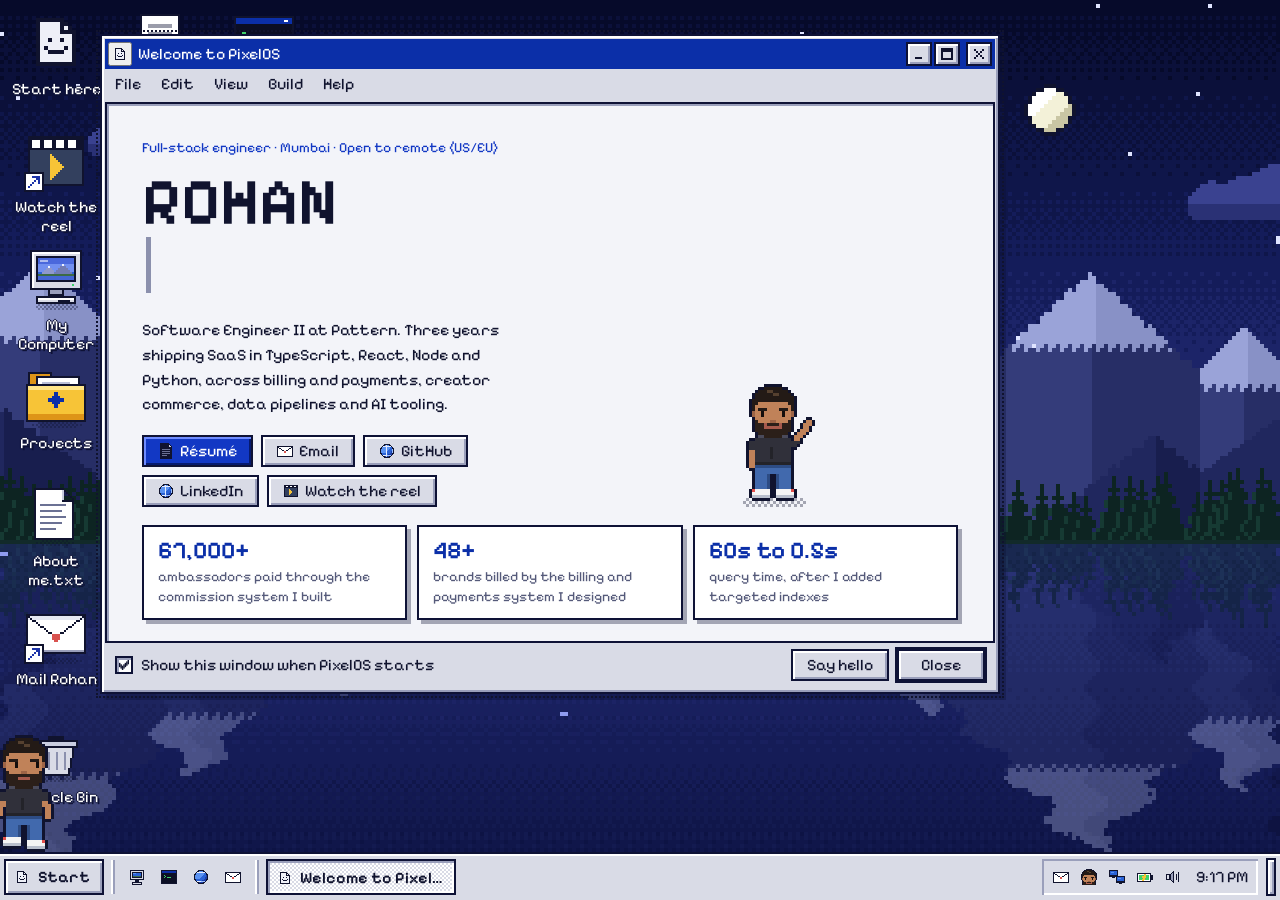
<file: index.html>
<!doctype html>
<html lang="en">
<head>
<meta charset="utf-8">
<meta name="viewport" content="width=device-width, initial-scale=1, viewport-fit=cover">
<title>Rohan Ahire · Software engineer</title>
<meta name="description" content="Rohan Ahire is a full-stack engineer who builds SaaS products, data pipelines and AI tools.">
<meta name="theme-color" content="#061a6e">
<link rel="canonical" href="https://rohanahire.com/">
<link rel="icon" href="/favicon.ico" sizes="48x48">
<link rel="icon" href="/favicon.svg" type="image/svg+xml">
<link rel="apple-touch-icon" href="/apple-touch-icon.png">
<link rel="manifest" href="/site.webmanifest">
<meta property="og:type" content="website">
<meta property="og:site_name" content="Rohan Ahire">
<meta property="og:url" content="https://rohanahire.com/">
<meta property="og:title" content="Rohan Ahire · Software engineer">
<meta property="og:description" content="Rohan Ahire is a full-stack engineer who builds SaaS products, data pipelines and AI tools.">
<meta property="og:image" content="https://rohanahire.com/og.png">
<meta property="og:image:width" content="1200">
<meta property="og:image:height" content="630">
<meta property="og:image:alt" content="Rohan Ahire, full-stack engineer.">
<meta name="twitter:card" content="summary_large_image">
<script type="application/ld+json">
{"@context":"https://schema.org","@type":"Person","name":"Rohan Ahire","url":"https://rohanahire.com/","image":"https://rohanahire.com/icon-512.png","jobTitle":"Full-Stack Software Engineer","email":"mailto:ahirerohan3.14@gmail.com","sameAs":["https://github.com/rohan-ahire1","https://linkedin.com/in/rohan-ahire1"]}
</script>
<link rel="preconnect" href="https://fonts.googleapis.com">
<link rel="preconnect" href="https://fonts.gstatic.com" crossorigin>
<link href="https://fonts.googleapis.com/css2?family=Pixelify+Sans:wght@400;600&display=swap" rel="stylesheet">
<link rel="stylesheet" href="css/os.css">
<script>
  // phones get the home-screen version; ?desktop keeps this one for the rest of the visit
  (function () {
    try { if (/[?&]desktop\b/.test(location.search)) sessionStorage.setItem("pxos-desktop", "1"); if (sessionStorage.getItem("pxos-desktop")) return; } catch (e) {}
    if (matchMedia("(max-width: 760px), (pointer: coarse) and (max-height: 500px)").matches) location.replace("phone.html");
  })();
</script>
</head>
<body>
<canvas id="bg" aria-hidden="true"></canvas>
<main id="desk" aria-label="PixelOS desktop"><div id="icons" role="listbox"></div></main>
<div id="live" class="sr" aria-live="polite"></div>
<noscript>
  <div class="nojs">
    <h1>Rohan Ahire</h1>
    <p>Full-stack engineer at Pattern. I build SaaS products, data pipelines and AI tools. This site is a little desktop that needs JavaScript; here's the short version.</p>
    <ul>
      <li><a href="https://recoup.rohanahire.com">Recoup</a>: collections software for small unpaid invoices.</li>
      <li><a href="https://pointer.rohanahire.com">Pointer</a>: an interactive course on 18 coding-interview patterns.</li>
      <li>Scoutline: an AI lead-research engine.</li>
      <li>Multibagger: a research platform that backtests NSE strategies and paper-trades the survivors.</li>
      <li><a href="https://flaggo.rohanahire.com">Flaggo</a>: a geography game with daily challenges and spaced repetition.</li>
      <li><a href="https://coachmate.rohanahire.com">Coachmate</a>: a chess coach that finds the mistakes you keep making.</li>
    </ul>
    <p><a href="mailto:ahirerohan3.14@gmail.com">ahirerohan3.14@gmail.com</a> · <a href="https://github.com/rohan-ahire1">GitHub</a> · <a href="https://linkedin.com/in/rohan-ahire1">LinkedIn</a></p>
  </div>
</noscript>
<script type="module" src="js/main.js"></script>
<!-- Cloudflare Web Analytics -->
<script defer src="https://static.cloudflareinsights.com/beacon.min.js" data-cf-beacon='{"token": "f62e4450b9e3440e8d6b5a615493a2e5"}'></script>
</body>
</html>
</file>
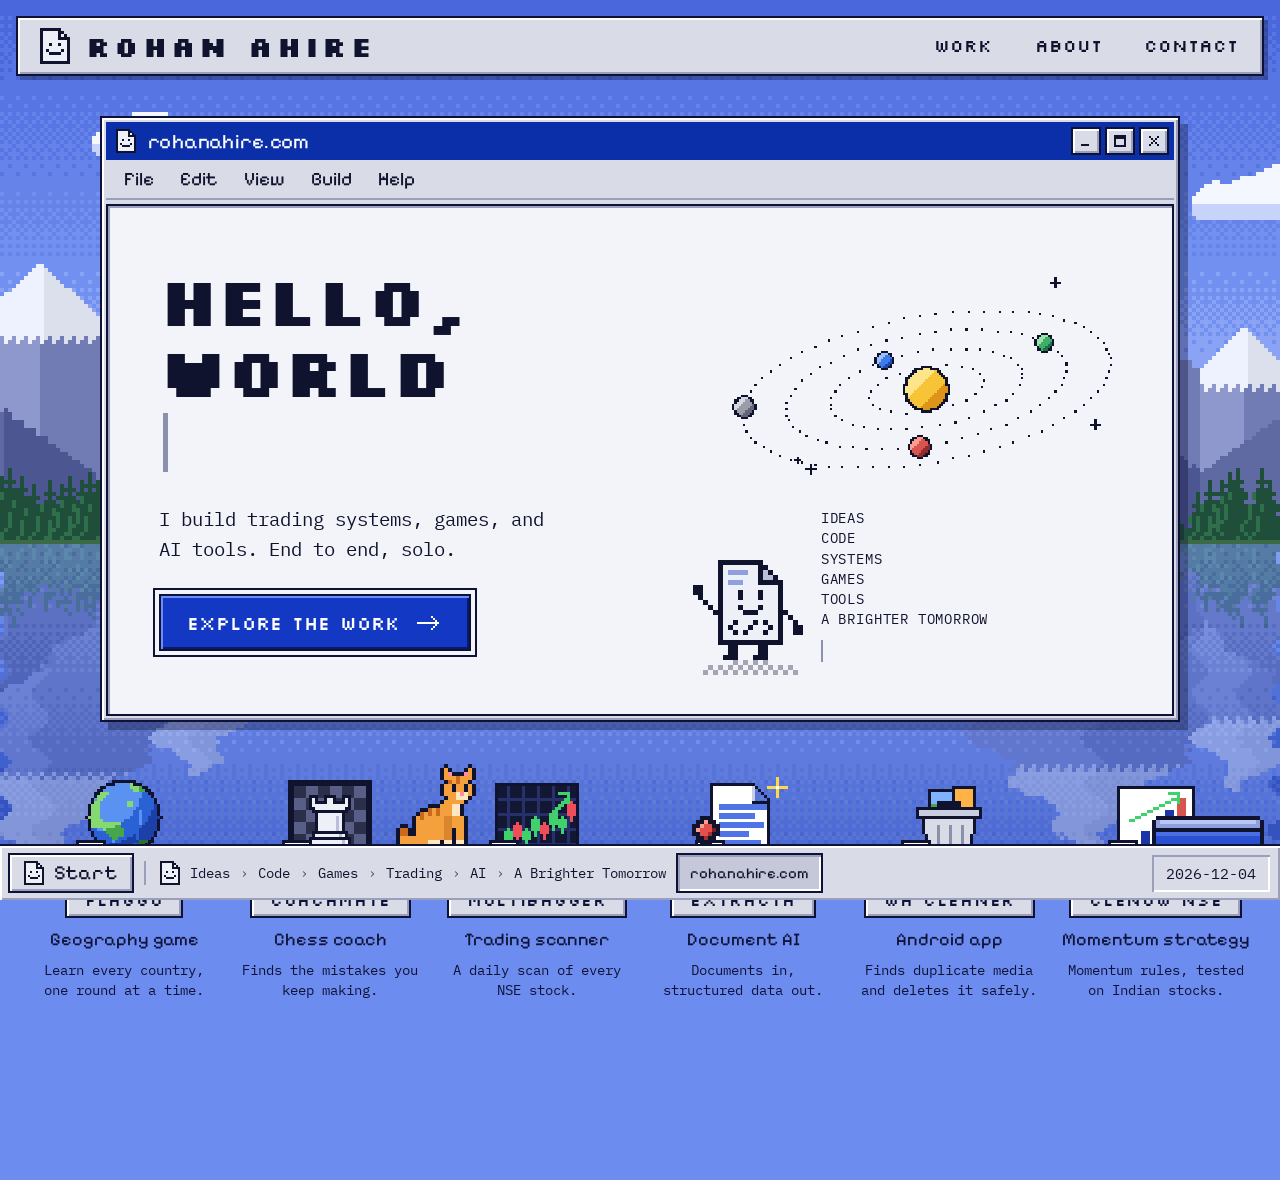
<file: _v1/index.html>
<!doctype html>
<html lang="en">
<head>
<meta charset="utf-8">
<meta name="viewport" content="width=device-width, initial-scale=1">
<title>Rohan Ahire</title>
<meta name="description" content="Rohan Ahire builds trading systems, games, and AI tools, end to end.">
<link rel="preconnect" href="https://fonts.googleapis.com">
<link rel="preconnect" href="https://fonts.gstatic.com" crossorigin>
<link href="https://fonts.googleapis.com/css2?family=IBM+Plex+Mono:wght@400;500;600&family=Pixelify+Sans:wght@400;500;600&family=Silkscreen:wght@400;700&display=swap" rel="stylesheet">
<style>
  :root {
    --navy: #0e1236;
    --chrome: #d9dbe6;
    --chrome-d: #9a9fbb;
    --title: #0b2fa8;
    --accent: #1238c4;
    --paper: #f3f4f9;
    --ink: #10132e;
  }
  * { box-sizing: border-box; }
  html { scroll-behavior: smooth; }
  body {
    margin: 0;
    min-height: 100vh;
    font-family: "Pixelify Sans", ui-monospace, monospace;
    color: var(--ink);
    background: #6d8cf0;
    padding-bottom: 72px;
    overflow-x: hidden;
  }
  body.night { background: #0b1140; }
  #bg { position: fixed; inset: 0; width: 100vw; height: 100vh; image-rendering: pixelated; z-index: -1; display: block; }
  canvas.px { image-rendering: pixelated; display: block; }
  button { font: inherit; color: inherit; }
  :focus-visible { outline: 3px dashed var(--navy); outline-offset: 3px; }
  .sr { position: absolute; width: 1px; height: 1px; overflow: hidden; clip: rect(0 0 0 0); white-space: nowrap; }

  .bevel { background: var(--chrome); border: 2px solid var(--navy); box-shadow: inset 2px 2px 0 #fff, inset -2px -2px 0 var(--chrome-d); }
  .pressed { box-shadow: inset 2px 2px 0 var(--chrome-d), inset -2px -2px 0 #fff; background: #c9ccdb; }
  .btn { cursor: pointer; padding: 8px 16px; font-size: 17px; text-decoration: none; display: inline-flex; align-items: center; gap: 10px; color: var(--ink); }
  .btn:active { box-shadow: inset 2px 2px 0 var(--chrome-d), inset -2px -2px 0 #fff; }
  .btn.blue { background: var(--accent); color: #fff; box-shadow: inset 2px 2px 0 #6f8cff, inset -2px -2px 0 #061a6e; }

  /* Top bar */
  .topbar { margin: 16px auto 0; width: min(1300px, calc(100% - 32px)); display: flex; align-items: center; gap: 16px; padding: 10px 22px; box-shadow: inset 2px 2px 0 #fff, inset -2px -2px 0 var(--chrome-d), 4px 4px 0 rgba(14, 18, 54, .35); }
  .topbar canvas { width: 30px; height: 36px; }
  .brand { font-family: Silkscreen, monospace; font-weight: 700; font-size: clamp(17px, 2.3vw, 28px); letter-spacing: .12em; text-decoration: none; color: var(--ink); white-space: nowrap; }
  .topnav { margin-left: auto; display: flex; gap: clamp(10px, 3vw, 40px); }
  .topnav button { all: unset; cursor: pointer; font-family: Silkscreen, monospace; font-size: clamp(13px, 1.4vw, 18px); padding: 4px 2px; border-bottom: 2px solid transparent; }
  .topnav button:hover { border-bottom-color: var(--ink); }
  .topnav button:focus-visible { outline: 3px dashed var(--navy); }

  /* Windows */
  .win { padding: 4px; background: var(--chrome); border: 2px solid var(--navy); box-shadow: inset 2px 2px 0 #fff, inset -2px -2px 0 var(--chrome-d), 8px 8px 0 rgba(14, 18, 54, .35); }
  .main-win { width: min(1080px, calc(100% - 32px)); margin: 40px auto 0; position: relative; z-index: 5; }
  .main-win[hidden] { display: none; }
  .titlebar { display: flex; align-items: center; gap: 12px; background: var(--title); color: #fff; padding: 5px 5px 5px 10px; cursor: grab; user-select: none; touch-action: none; }
  .titlebar:active { cursor: grabbing; }
  .win.inactive .titlebar { background: #7b80a0; }
  .titlebar canvas { width: 20px; height: 24px; }
  .titlebar .ttl { font-size: clamp(16px, 1.6vw, 21px); letter-spacing: .02em; white-space: nowrap; overflow: hidden; text-overflow: ellipsis; }
  .tb-btns { margin-left: auto; display: flex; gap: 4px; flex: none; }
  .tb-btns button { width: 30px; height: 28px; padding: 0; display: grid; place-items: center; cursor: pointer; color: var(--ink); }
  .tb-btns button:active { box-shadow: inset 2px 2px 0 var(--chrome-d), inset -2px -2px 0 #fff; }
  .tb-btns svg { shape-rendering: crispEdges; }

  .menubar { display: flex; gap: 2px; padding: 4px 6px; border-bottom: 2px solid var(--chrome-d); }
  .menubar > div { position: relative; }
  .mb { all: unset; cursor: pointer; padding: 4px 12px; font-size: 19px; }
  .mb:hover, .mb[aria-expanded="true"] { background: var(--title); color: #fff; }
  .mb:focus-visible { outline: 2px dashed var(--navy); }
  .dropdown { position: absolute; top: 100%; left: 0; min-width: 230px; z-index: 60; padding: 4px; display: none; box-shadow: inset 2px 2px 0 #fff, inset -2px -2px 0 var(--chrome-d), 4px 4px 0 rgba(14, 18, 54, .35); }
  .dropdown.right { left: auto; right: 0; }
  .dropdown.open { display: block; }
  .dropdown button { all: unset; box-sizing: border-box; display: flex; justify-content: space-between; gap: 16px; width: 100%; padding: 8px 14px; cursor: pointer; font-size: 17px; }
  .dropdown button:hover, .dropdown button:focus { background: var(--title); color: #fff; }
  .dropdown hr { border: 0; border-top: 2px solid var(--chrome-d); border-bottom: 2px solid #fff; margin: 4px 2px; }

  .win-body { background: var(--paper); margin-top: 4px; border: 2px solid var(--navy); box-shadow: inset 2px 2px 0 var(--chrome-d); }
  .hero { display: grid; grid-template-columns: minmax(0, 1.15fr) minmax(0, 1fr); gap: 20px; padding: clamp(24px, 4.5vw, 60px) clamp(20px, 4vw, 52px) clamp(20px, 3vw, 34px); }
  h1 { font-family: Silkscreen, monospace; font-weight: 700; font-size: clamp(2.1rem, 5.4vw, 4.6rem); line-height: 1.04; margin: 0 0 26px; letter-spacing: -.03em; min-height: 2.08em; }
  .caret { display: inline-block; width: .07em; height: .86em; background: #8b90ad; vertical-align: -.04em; margin-left: .06em; animation: blink 1s steps(1) infinite; }
  @keyframes blink { 50% { opacity: 0; } }
  .lead { font-family: "IBM Plex Mono", monospace; font-size: clamp(15px, 1.5vw, 19px); line-height: 1.55; max-width: 36ch; margin: 0 0 30px; }
  .cta { all: unset; cursor: pointer; display: inline-flex; gap: 18px; align-items: center; background: var(--accent); color: #fff; font-family: Silkscreen, monospace; font-size: clamp(14px, 1.5vw, 20px); padding: 14px 26px; border: 2px solid var(--navy); box-shadow: inset 2px 2px 0 #6f8cff, inset -2px -2px 0 #061a6e, 0 0 0 4px var(--paper), 0 0 0 6px var(--navy); }
  .cta svg { transition: transform .2s steps(2); }
  .cta:hover svg { transform: translateX(6px); }
  .cta:active { box-shadow: inset 2px 2px 0 #061a6e, inset -2px -2px 0 #6f8cff, 0 0 0 4px var(--paper), 0 0 0 6px var(--navy); }
  .cta:focus-visible { outline: 3px dashed var(--navy); outline-offset: 10px; }

  .art { display: grid; grid-template-columns: auto 1fr; align-items: end; column-gap: 8px; }
  #orbit { grid-column: 1 / -1; width: 100%; max-width: 400px; justify-self: end; aspect-ratio: 180 / 110; height: auto; }
  .mascot-wrap { position: relative; }
  #mascot { width: 130px; height: 130px; cursor: pointer; }
  .mascot-btn { all: unset; cursor: pointer; display: block; }
  .mascot-btn:focus-visible { outline: 3px dashed var(--navy); }
  .bubble { position: absolute; bottom: 118px; left: 40px; width: 230px; padding: 10px 12px; font-family: "IBM Plex Mono", monospace; font-size: 13px; line-height: 1.4; background: #fff; border: 2px solid var(--navy); box-shadow: 4px 4px 0 rgba(14, 18, 54, .3); z-index: 3; }
  .bubble::after { content: ""; position: absolute; left: 22px; bottom: -10px; width: 12px; height: 10px; background: #fff; border: 2px solid var(--navy); border-top: 0; border-left: 0; clip-path: polygon(0 0, 100% 0, 0 100%); }
  .bubble[hidden] { display: none; }
  .focus-list { list-style: none; margin: 0 0 18px; padding: 0; font-family: "IBM Plex Mono", monospace; font-size: 13.5px; letter-spacing: .06em; line-height: 1.5; text-transform: uppercase; }
  .focus-list::after { content: ""; display: block; width: 2px; height: 22px; background: #8b90ad; margin-top: 10px; }

  /* Desktop icons */
  .icons { width: min(1220px, calc(100% - 32px)); margin: 52px auto 40px; display: grid; grid-template-columns: repeat(auto-fit, minmax(170px, 1fr)); gap: 30px 18px; position: relative; z-index: 4; }
  .icon { all: unset; cursor: pointer; display: flex; flex-direction: column; align-items: center; text-align: center; gap: 10px; color: var(--navy); }
  .icon canvas { width: 96px; height: 96px; transition: transform .2s steps(2); }
  .icon:hover canvas, .icon:focus-visible canvas { transform: translateY(-5px); }
  .icon .lbl { font-family: Silkscreen, monospace; font-size: 17px; padding: 6px 18px; letter-spacing: .04em; }
  .icon:focus-visible { outline: none; }
  .icon:focus-visible .lbl, .icon.sel .lbl { background: var(--title); color: #fff; box-shadow: none; outline: 2px dashed #fff; outline-offset: -5px; }
  .icon .kind { font-size: 18px; }
  .icon .sum { font-family: "IBM Plex Mono", monospace; font-size: 14px; line-height: 1.45; max-width: 25ch; }
  body.night .icon { color: #eef0ff; }
  .icon.pulse canvas { animation: hop .5s steps(3) 2; }
  @keyframes hop { 50% { transform: translateY(-10px); } }

  /* Floating windows */
  .fwin { position: fixed; left: 0; top: 0; width: min(580px, calc(100vw - 32px)); z-index: 20; }
  .fwin.max, .main-win.max { position: fixed; left: 8px !important; top: 8px !important; right: 8px; bottom: 64px; width: auto; margin: 0; translate: none !important; overflow: auto; z-index: 90 !important; }
  .fwin .win-body { padding: 22px; max-height: calc(100vh - 170px); overflow: auto; }
  .proj-head { display: flex; gap: 18px; align-items: center; margin-bottom: 16px; }
  .proj-head canvas { width: 96px; height: 96px; flex: none; }
  .proj-head h2 { font-family: Silkscreen, monospace; font-size: 28px; margin: 0 0 4px; }
  .proj-head p { margin: 0; font-size: 18px; }
  .fwin p.body { font-family: "IBM Plex Mono", monospace; font-size: 15px; line-height: 1.6; margin: 0 0 16px; }
  .facts { display: grid; grid-template-columns: auto 1fr; gap: 6px 16px; margin: 0 0 18px; padding: 12px 14px; font-family: "IBM Plex Mono", monospace; font-size: 14px; background: #fff; border: 2px solid var(--navy); box-shadow: inset 2px 2px 0 var(--chrome-d); }
  .facts dt { color: #555a7a; }
  .facts dd { margin: 0; font-weight: 600; }
  .actions { display: flex; gap: 10px; flex-wrap: wrap; }
  .now { margin: 0 0 16px; padding: 0; list-style: none; font-family: "IBM Plex Mono", monospace; font-size: 14px; }
  .now li { padding: 6px 0 6px 18px; position: relative; border-bottom: 1px dashed var(--chrome-d); }
  .now li::before { content: ""; position: absolute; left: 2px; top: 13px; width: 6px; height: 6px; background: var(--accent); }
  .email-box { font-family: "IBM Plex Mono", monospace; font-size: 16px; padding: 10px 12px; background: #fff; border: 2px solid var(--navy); box-shadow: inset 2px 2px 0 var(--chrome-d); margin: 0 0 16px; word-break: break-all; }

  /* Taskbar */
  .taskbar { position: fixed; left: 0; right: 0; bottom: 0; height: 56px; display: flex; align-items: center; gap: 10px; padding: 6px 8px; z-index: 100; border-width: 2px 0 0; }
  .start { display: flex; gap: 10px; align-items: center; padding: 4px 14px; height: 40px; font-size: 20px; cursor: pointer; flex: none; }
  .start canvas { width: 20px; height: 24px; }
  .start[aria-expanded="true"] { box-shadow: inset 2px 2px 0 var(--chrome-d), inset -2px -2px 0 #fff; background: #c9ccdb; }
  .crumbs { display: flex; gap: 10px; align-items: center; font-family: "IBM Plex Mono", monospace; font-size: 14px; padding-left: 14px; border-left: 2px solid var(--chrome-d); white-space: nowrap; flex: none; }
  .crumbs canvas { width: 20px; height: 24px; }
  .crumbs i { font-style: normal; color: #5b6080; }
  .tasks { display: flex; gap: 6px; flex: 1; min-width: 0; overflow: hidden; }
  .task { cursor: pointer; padding: 4px 12px; height: 40px; font-size: 15px; max-width: 200px; min-width: 0; white-space: nowrap; overflow: hidden; text-overflow: ellipsis; }
  .task.active { box-shadow: inset 2px 2px 0 var(--chrome-d), inset -2px -2px 0 #fff; background: #c5c8d8; }
  .clock { padding: 9px 14px; font-family: "IBM Plex Mono", monospace; font-size: 15px; flex: none; border: 2px solid var(--chrome-d); box-shadow: inset 2px 2px 0 var(--chrome-d), inset -2px -2px 0 #fff; border-color: transparent; }

  .startmenu { position: fixed; left: 8px; bottom: 58px; width: 290px; display: flex; z-index: 110; padding: 4px; box-shadow: inset 2px 2px 0 #fff, inset -2px -2px 0 var(--chrome-d), 4px 4px 0 rgba(14, 18, 54, .35); }
  .startmenu[hidden] { display: none; }
  .startmenu .band { width: 34px; background: var(--title); color: #fff; font-family: Silkscreen, monospace; font-size: 17px; writing-mode: vertical-rl; transform: rotate(180deg); padding: 10px 6px; letter-spacing: .1em; }
  .startmenu ul { list-style: none; margin: 0; padding: 2px; flex: 1; }
  .startmenu button { all: unset; box-sizing: border-box; display: block; width: 100%; padding: 8px 12px; font-size: 17px; cursor: pointer; }
  .startmenu button:hover, .startmenu button:focus { background: var(--title); color: #fff; }
  .startmenu .group { font-size: 13px; color: #5b6080; padding: 8px 12px 2px; font-family: "IBM Plex Mono", monospace; text-transform: uppercase; letter-spacing: .1em; }
  .startmenu hr { border: 0; border-top: 2px solid var(--chrome-d); border-bottom: 2px solid #fff; margin: 4px 2px; }

  .toast { position: fixed; left: 50%; bottom: 72px; transform: translateX(-50%); padding: 10px 16px; font-size: 17px; z-index: 120; }
  .toast[hidden] { display: none; }

  .shutdown { position: fixed; inset: 0; background: #000; color: #f5a623; z-index: 200; display: grid; place-items: center; text-align: center; font-family: Silkscreen, monospace; padding: 24px; }
  .shutdown[hidden] { display: none; }
  .shutdown p { font-size: clamp(20px, 3vw, 34px); margin: 0 0 30px; }

  /* Pixel the cat, lives on top of the taskbar */
  body { padding-bottom: 140px; }
  .pet { position: fixed; left: 0; right: 0; bottom: 56px; height: 136px; z-index: 95; pointer-events: none; }
  .pet-clip { position: absolute; inset: 0; overflow: hidden; }
  .pet canvas { position: absolute; left: 0; top: 0; }
  .pet-hit { all: unset; position: absolute; left: 0; top: 0; pointer-events: auto; cursor: pointer; }
  .pet-hit:focus-visible { outline: 3px dashed var(--navy); }
  body.night .pet-hit:focus-visible { outline-color: #fff; }
  .cat-say { position: absolute; padding: 4px 10px; font-size: 16px; background: #fff; border: 2px solid var(--navy); box-shadow: 3px 3px 0 rgba(14, 18, 54, .3); white-space: nowrap; }
  .cat-say[hidden] { display: none; }

  @media (max-width: 1150px) { .crumbs { display: none; } }
  @media (max-width: 760px) {
    body { padding-bottom: 128px; }
    .topbar { margin-top: 10px; width: calc(100% - 20px); padding: 8px 12px; gap: 10px; }
    .topbar canvas { display: none; }
    .main-win { width: calc(100% - 20px); margin-top: 18px; }
    .mb { font-size: 16px; padding: 4px 8px; }
    .hero { grid-template-columns: 1fr; }
    .art { grid-template-columns: auto 1fr; }
    #orbit { max-width: none; }
    #mascot { width: 104px; height: 104px; }
    .bubble { left: 10px; bottom: 96px; width: min(240px, 70vw); }
    .icons { grid-template-columns: repeat(2, minmax(0, 1fr)); width: calc(100% - 20px); gap: 26px 10px; }
    .icon .sum { font-size: 13px; }
    .fwin { left: 8px !important; top: 8px !important; right: 8px; bottom: 64px; width: auto; translate: none !important; display: flex; flex-direction: column; }
    .fwin .win-body { max-height: none; flex: 1; }
    .tb-btns [data-act="max"] { display: none; }
    .task { max-width: 120px; }
  }

  @media (prefers-reduced-motion: reduce) {
    *, *::before, *::after { animation: none !important; transition: none !important; }
    html { scroll-behavior: auto; }
  }
</style>
</head>
<body>
<canvas id="bg" aria-hidden="true"></canvas>

<header class="topbar bevel">
  <canvas class="px logo" width="10" height="12" aria-hidden="true"></canvas>
  <a class="brand" href="#">ROHAN AHIRE</a>
  <nav class="topnav" aria-label="Main">
    <button type="button" data-go="work">Work</button>
    <button type="button" data-go="about">About</button>
    <button type="button" data-go="contact">Contact</button>
  </nav>
</header>

<main>
  <section class="win main-win" id="win-welcome" aria-labelledby="t-welcome">
    <div class="titlebar">
      <canvas class="px logo" width="10" height="12" aria-hidden="true"></canvas>
      <span class="ttl" id="t-welcome">rohanahire.com</span>
      <div class="tb-btns">
        <button type="button" class="bevel" data-act="min" aria-label="Minimize window"><svg width="12" height="12" viewBox="0 0 12 12" aria-hidden="true"><rect x="1" y="9" width="8" height="2" fill="currentColor"/></svg></button>
        <button type="button" class="bevel" data-act="max" aria-label="Maximize window"><svg width="12" height="12" viewBox="0 0 12 12" aria-hidden="true"><rect x="1" y="1" width="10" height="10" fill="none" stroke="currentColor" stroke-width="2"/><rect x="1" y="1" width="10" height="3" fill="currentColor"/></svg></button>
        <button type="button" class="bevel" data-act="close" aria-label="Close window"><svg width="12" height="12" viewBox="0 0 12 12" aria-hidden="true"><path d="M1 1h2v2h2v2h2V3h2V1h2v2H9v2H7v2h2v2h2v2H9V9H7V7H5v2H3v2H1V9h2V7h2V5H3V3H1z" fill="currentColor"/></svg></button>
      </div>
    </div>
    <div class="menubar" role="menubar" aria-label="Window menu">
      <div>
        <button type="button" class="mb" role="menuitem" aria-haspopup="true" aria-expanded="false">File</button>
        <div class="dropdown bevel" role="menu">
          <button type="button" role="menuitem" data-cmd="work">Open a project…</button>
          <button type="button" role="menuitem" data-cmd="contact">New message to Rohan</button>
          <hr>
          <button type="button" role="menuitem" data-cmd="close-welcome">Close window</button>
        </div>
      </div>
      <div>
        <button type="button" class="mb" role="menuitem" aria-haspopup="true" aria-expanded="false">Edit</button>
        <div class="dropdown bevel" role="menu">
          <button type="button" role="menuitem" data-cmd="copy-email">Copy email address</button>
        </div>
      </div>
      <div>
        <button type="button" class="mb" role="menuitem" aria-haspopup="true" aria-expanded="false">View</button>
        <div class="dropdown bevel" role="menu">
          <button type="button" role="menuitem" data-cmd="night"><span>Night mode</span><span class="check" aria-hidden="true"></span></button>
          <button type="button" role="menuitem" data-cmd="max-welcome">Maximize window</button>
        </div>
      </div>
      <div>
        <button type="button" class="mb" role="menuitem" aria-haspopup="true" aria-expanded="false">Build</button>
        <div class="dropdown bevel right-sm" role="menu" id="build-menu"></div>
      </div>
      <div>
        <button type="button" class="mb" role="menuitem" aria-haspopup="true" aria-expanded="false">Help</button>
        <div class="dropdown bevel right" role="menu">
          <button type="button" role="menuitem" data-cmd="about">About Rohan</button>
          <button type="button" role="menuitem" data-cmd="contact">Contact</button>
          <button type="button" role="menuitem" data-cmd="tip">Ask Doc for a tip</button>
        </div>
      </div>
    </div>

    <div class="win-body hero">
      <div>
        <h1 aria-label="Hello, world. Let's build."><span aria-hidden="true"><span id="l1"></span><br><span id="l2"></span><span class="caret"></span></span></h1>
        <p class="lead">I build trading systems, games, and AI tools. End to end, solo.</p>
        <button type="button" class="cta" data-go="work">Explore the work
          <svg width="26" height="16" viewBox="0 0 26 16" aria-hidden="true" shape-rendering="crispEdges"><path d="M0 7h20v2H0zM14 1h2v2h2v2h2v2h2v2h-2v2h-2v2h-2v2h-2v-2h2v-2h2V9h2V7h-2V5h-2V3h-2z" fill="currentColor"/></svg>
        </button>
      </div>
      <div class="art">
        <canvas id="orbit" class="px" width="180" height="110" aria-hidden="true"></canvas>
        <div class="mascot-wrap">
          <div class="bubble" id="bubble" role="status" hidden></div>
          <button type="button" class="mascot-btn" id="mascot-btn" aria-label="Doc, the site helper. Click for a tip.">
            <canvas id="mascot" class="px" width="26" height="26" aria-hidden="true"></canvas>
          </button>
        </div>
        <ul class="focus-list" aria-label="What I work on">
          <li>Ideas</li><li>Code</li><li>Systems</li><li>Games</li><li>Tools</li><li>A brighter tomorrow</li>
        </ul>
      </div>
    </div>
  </section>

  <section class="icons" id="work" aria-label="Projects"></section>
</main>

<div id="layer"></div>

<div class="startmenu bevel" id="startmenu" role="menu" aria-label="Start menu" hidden>
  <div class="band" aria-hidden="true">ROHAN AHIRE</div>
  <ul>
    <li class="group">Projects</li>
    <li id="start-projects" style="list-style:none"></li>
    <li><hr></li>
    <li><button type="button" role="menuitem" data-cmd="welcome">Welcome window</button></li>
    <li><button type="button" role="menuitem" data-cmd="about">About</button></li>
    <li><button type="button" role="menuitem" data-cmd="contact">Contact</button></li>
    <li><button type="button" role="menuitem" data-cmd="night">Night mode</button></li>
    <li><hr></li>
    <li class="group">Pixel the cat</li>
    <li><button type="button" role="menuitem" data-cmd="cat-ball">Roll the ball</button></li>
    <li><button type="button" role="menuitem" data-cmd="cat-nap" id="cat-nap">Tell Pixel to nap</button></li>
    <li><hr></li>
    <li><button type="button" role="menuitem" data-cmd="shutdown">Shut down…</button></li>
  </ul>
</div>

<div class="pet" id="pet">
  <div class="pet-clip"><canvas id="pet-cv" class="px" aria-hidden="true"></canvas></div>
  <div class="cat-say" id="cat-say" aria-hidden="true" hidden></div>
  <button type="button" class="pet-hit" id="ball-hit" aria-label="Yarn ball. Click to roll it."></button>
  <button type="button" class="pet-hit" id="cat-hit" aria-label="Pixel the cat. Click to say hi."></button>
  <p class="sr" id="cat-status" role="status"></p>
</div>

<footer class="taskbar bevel">
  <button type="button" class="start bevel" id="start" aria-haspopup="true" aria-expanded="false" aria-controls="startmenu">
    <canvas class="px logo" width="10" height="12" aria-hidden="true"></canvas>Start
  </button>
  <div class="crumbs" aria-hidden="true">
    <canvas class="px logo" width="10" height="12"></canvas>
    <span>Ideas</span><i>›</i><span>Code</span><i>›</i><span>Games</span><i>›</i><span>Trading</span><i>›</i><span>AI</span><i>›</i><span>A Brighter Tomorrow</span>
  </div>
  <div class="tasks" id="tasks" aria-label="Open windows"></div>
  <div class="clock" id="clock"></div>
</footer>

<div class="toast bevel" id="toast" role="status" hidden></div>

<div class="shutdown" id="shutdown" hidden>
  <div>
    <p>It's now safe to close this tab.</p>
    <button type="button" class="btn bevel" id="restart">Restart</button>
  </div>
</div>

<script>
(() => {
  const $ = (s, r = document) => r.querySelector(s);
  const $$ = (s, r = document) => [...r.querySelectorAll(s)];
  const reduce = matchMedia("(prefers-reduced-motion: reduce)").matches;
  const small = () => matchMedia("(max-width: 760px)").matches;
  const EMAIL = "rohanahire1607@gmail.com";
  const K = "#10132e";
  let night = false;
  try { night = localStorage.getItem("pixel-night") === "1"; } catch (e) {}

  /* ---------- pixel helpers ---------- */
  const px = (ctx, x, y, c, w = 1, h = 1) => { ctx.fillStyle = c; ctx.fillRect(x, y, w, h); };
  const PAL = { K, W: "#eef0f8", G: "#b9bfd8", B: "#8fa0de", L: "#2a4fd1" };
  const drawMap = (ctx, rows, ox, oy, pal = PAL) => rows.forEach((row, y) => {
    for (let x = 0; x < row.length; x++) if (row[x] !== ".") px(ctx, ox + x, oy + y, pal[row[x]]);
  });
  const shadow = (ctx, cx, cy, rx, ry = 1.6) => {
    for (let y = Math.floor(cy - ry); y <= cy + ry; y++) for (let x = Math.floor(cx - rx); x <= cx + rx; x++) {
      const dx = (x - cx) / rx, dy = (y - cy) / ry;
      if (dx * dx + dy * dy < 1 && (x + y) % 2 === 0) px(ctx, x, y, "rgba(16,19,46,.35)");
    }
  };

  /* ---------- small page logo ---------- */
  const LOGO = [
    "KKKKKKK...", "KWWWWWKK..", "KWWWWWKWK.", "KWWWWWKKKK", "KWWWWWWWWK", "KWWKWWKWWK",
    "KWWWWWWWWK", "KWKWWWWKWK", "KWWKKKKWWK", "KWWWWWWWWK", "KWWWWWWWWK", "KKKKKKKKKK",
  ];
  $$("canvas.logo").forEach((c) => drawMap(c.getContext("2d"), LOGO, 0, 0));

  /* ---------- mascot ---------- */
  const BODY = [
    "....................", "....KKKKKKKKK.......", "....KWWWWWWWKK......", "....KWBBBBWWKGK.....",
    "....KWWWWWWWKGGK....", "....KWBBBWWWKKKKK...", "....KWWWWWWWWWWWK...", "....KWWWKWWWKWWWK...",
    "....KWWWKWWWKWWWK...", "....KWWWWWWWWWWWK...", "....KWWWKWWWKWWWK...", "....KWWWWKKKWWWWK...",
    "....KWWWWWWWWWWWK...", "....KWWKWWWKWKWWK...", "....KWKWWWKWWWKWK...", "....KWWKWKWWWKWWK...",
    "....KWWWWWWWWWWWK...", "....KKKKKKKKKKKKK...", "......KK....KK......", "......KK....KK......",
    ".....KKK...KKK......", "....................",
  ];
  const BLINK_ROW = "....KWWWWWWWWWWWK...";
  const mctx = $("#mascot").getContext("2d");
  function drawMascot(t) {
    mctx.clearRect(0, 0, 26, 26);
    shadow(mctx, 13, 23.4, 10);
    const wave = Math.floor(t * 3) % 2 === 1;
    const blink = t % 4 < 0.18;
    const rows = BODY.slice();
    if (blink) rows[7] = BLINK_ROW;
    drawMap(mctx, rows, 3, 1);
    // left arm, hand raised
    [[6, 12], [5, 11], [4, 10], [3, 9]].forEach(([x, y]) => px(mctx, x, y, K));
    px(mctx, 2, 7, K, 2, 2);
    // right arm waves
    if (wave) { [[20, 11], [21, 10], [22, 9]].forEach(([x, y]) => px(mctx, x, y, K)); px(mctx, 22, 7, K, 2, 2); }
    else { [[20, 12], [21, 13], [22, 14]].forEach(([x, y]) => px(mctx, x, y, K)); px(mctx, 22, 15, K, 2, 2); }
  }

  /* ---------- orbit ---------- */
  const octx = $("#orbit").getContext("2d");
  function disc(ctx, cx, cy, r, [base, hi, sh]) {
    for (let y = -r; y <= r; y++) for (let x = -r; x <= r; x++) {
      const d = Math.hypot(x, y);
      if (d > r + 0.3) continue;
      const l = (-x - y) / (r * 1.4);
      let c = l > 0.35 ? hi : l < -0.4 ? sh : base;
      if (d > r - 0.8) c = K;
      px(ctx, Math.round(cx + x), Math.round(cy + y), c);
    }
  }
  const ORBITS = [{ rx: 26, ry: 10 }, { rx: 44, ry: 17 }, { rx: 64, ry: 25 }, { rx: 84, ry: 33 }];
  const PLANETS = [
    { o: 1, r: 4, sp: 0.9, a: 3.6, c: ["#3d7bea", "#9cc0ff", "#1f4bb0"] },
    { o: 2, r: 4, sp: 0.6, a: 5.3, c: ["#3fae6a", "#9be3b0", "#1f7042"] },
    { o: 2, r: 5, sp: 0.6, a: 1.2, c: ["#d9534f", "#ff9b8f", "#922b2b"] },
    { o: 3, r: 5, sp: 0.4, a: 3.0, c: ["#9a9caa", "#d6d8e2", "#62647a"] },
  ];
  function drawOrbit(t) {
    octx.clearRect(0, 0, 180, 110);
    const cx = 92, cy = 56, tilt = -0.17;
    const rot = (x, y) => [cx + x * Math.cos(tilt) - y * Math.sin(tilt), cy + x * Math.sin(tilt) + y * Math.cos(tilt)];
    ORBITS.forEach((o) => {
      const n = Math.round(o.rx * 1.7);
      for (let k = 0; k < n; k += 2) {
        const a = (k / n) * Math.PI * 2;
        const [x, y] = rot(o.rx * Math.cos(a), o.ry * Math.sin(a));
        px(octx, Math.round(x), Math.round(y), K);
      }
    });
    const pos = PLANETS.map((p) => {
      const a = p.a + t * p.sp * 0.5, o = ORBITS[p.o];
      const [x, y] = rot(o.rx * Math.cos(a), o.ry * Math.sin(a));
      return { p, x, y, back: Math.sin(a) < 0 };
    });
    pos.filter((q) => q.back).forEach((q) => disc(octx, q.x, q.y, q.p.r, q.p.c));
    disc(octx, cx, cy, 10, ["#f7c437", "#ffe58a", "#de9418"]);
    pos.filter((q) => !q.back).forEach((q) => disc(octx, q.x, q.y, q.p.r, q.p.c));
    const da = 2 + t * 0.25, [dx, dy] = rot(84 * Math.cos(da), 33 * Math.sin(da));
    [[0, -1], [-1, 0], [0, 0], [1, 0], [0, 1]].forEach(([x, y]) => px(octx, Math.round(dx) + x, Math.round(dy) + y, K));
    [[20, 14], [150, 8], [168, 72], [136, 100], [40, 92]].forEach(([x, y], i) => {
      if ((Math.floor(t * 2) + i) % 3 === 0) return;
      px(octx, x - 2, y, K, 5, 1); px(octx, x, y - 2, K, 1, 5);
    });
  }

  /* ---------- project icons ---------- */
  function shortcut(ctx) {
    px(ctx, 0, 22, K, 10, 10); px(ctx, 1, 23, "#fff", 8, 8);
    const A = "#1d34a8";
    [[2, 29], [3, 28], [4, 27], [5, 26], [6, 25]].forEach(([x, y]) => px(ctx, x, y, A, 1, 1));
    px(ctx, 4, 24, A, 4, 1); px(ctx, 7, 24, A, 1, 4);
  }
  const SEA = ["#1d3fa8", "#2a62d6", "#5a92f2"], LAND = ["#2c6e30", "#46a64c", "#86d870"];
  function globe(ctx, t) {
    const r = 12.5, cx = 16, cy = 14.5, rot = t * 0.7;
    shadow(ctx, 16, 29.5, 10);
    for (let y = 0; y < 32; y++) for (let x = 0; x < 32; x++) {
      const nx = (x + 0.5 - cx) / r, ny = (y + 0.5 - cy) / r, d2 = nx * nx + ny * ny;
      if (d2 > 1) continue;
      const nz = Math.sqrt(1 - d2);
      const lon = Math.atan2(nx, nz) + rot, lat = Math.asin(ny);
      const land = Math.sin(lon * 2 + 1) * Math.cos(lat * 2.5) + 0.55 * Math.sin(lon * 5 + lat * 3 + 2) + 0.35 * Math.cos(lon * 3 - lat * 7) > 0.5;
      const light = -0.5 * nx - 0.6 * ny + 0.62 * nz;
      const lvl = light > 0.55 ? 2 : light > 0.12 ? 1 : 0;
      let c = land ? LAND[lvl] : SEA[lvl];
      if (!land && Math.abs(Math.sin(lon * 4)) < 0.12) c = SEA[Math.min(2, lvl + 1)];
      if (Math.sqrt(d2) * r > r - 1) c = K;
      px(ctx, x, y, c);
    }
  }
  const ROOK = [
    "KKK..KKKK..KKK", "KWK..KWWK..KWK", "KWKKKKWWKKKKWK", "KWWWWWWWWWWWWK", "KKWWWWWWWWWWKK", ".KKKKKKKKKKKK.",
    "..KWWWWWWWWK..", "..KWWWWWWGWK..", "..KWWWWWWGWK..", "..KWWWWWWGWK..", "..KWWWWWWGWK..", "..KWWWWWWGWK..",
    ".KKKKKKKKKKKK.", ".KWWWWWWWWGWK.", "KKKKKKKKKKKKKK", "KWWWWWWWWWWGWK", "KWWWWWWWWWWGWK", "KKKKKKKKKKKKKK",
  ];
  function chess(ctx, t) {
    shadow(ctx, 16, 30, 12);
    px(ctx, 2, 2, K, 28, 27);
    for (let y = 0; y < 6; y++) for (let x = 0; x < 6; x++) px(ctx, 4 + x * 4, 4 + y * 4, (x + y) % 2 ? "#585e86" : "#2b2f4a", 4, 4);
    const bob = Math.floor(t * 1.5) % 2;
    drawMap(ctx, ROOK, 9, 7 - bob);
  }
  function chart(ctx, t) {
    shadow(ctx, 16, 30, 12);
    px(ctx, 2, 3, K, 28, 25); px(ctx, 3, 4, "#121733", 26, 23);
    for (let x = 6; x < 29; x += 5) px(ctx, x, 4, "#27306a", 1, 23);
    for (let y = 8; y < 27; y += 5) px(ctx, 3, y, "#27306a", 26, 1);
    const base = [22, 21, 22, 19, 20, 17, 18, 14];
    base.forEach((b, i) => {
      const up = i % 3 !== 1;
      let h = 3 + (i % 2);
      if (i === base.length - 1) h += Math.floor((Math.sin(t * 3) + 1) * 1.5);
      const x = 5 + i * 3;
      px(ctx, x + 1, b - h - 1, up ? "#3fd16b" : "#ef4d5a", 1, h + 3);
      px(ctx, x, b - h, up ? "#3fd16b" : "#ef4d5a", 3, h);
    });
    const G = "#3fd16b";
    [[20, 13], [21, 12], [22, 11], [23, 10], [24, 9], [25, 8]].forEach(([x, y]) => px(ctx, x, y, G, 2, 1));
    px(ctx, 23, 6, G, 4, 1); px(ctx, 26, 6, G, 1, 4);
  }
  function doc(ctx, t) {
    shadow(ctx, 15, 30, 10);
    px(ctx, 5, 3, K, 15, 1); px(ctx, 5, 3, K, 1, 26); px(ctx, 5, 28, K, 20, 1); px(ctx, 24, 9, K, 1, 20);
    px(ctx, 6, 4, "#fff", 13, 24); px(ctx, 19, 9, "#fff", 5, 19);
    for (let i = 0; i < 6; i++) px(ctx, 19 + i, 3 + i, K);
    px(ctx, 19, 4, "#c9cde0", 1, 5); px(ctx, 19, 9, K, 6, 1);
    [[10, 16], [13, 12], [16, 15], [19, 10], [22, 14], [25, 11]].forEach(([y, w]) => px(ctx, 8, y, "#4f74e6", w, 2));
    const big = Math.floor(t * 2.5) % 2 === 0, Y = "#ffd84a";
    if (big) { px(ctx, 24, 4, Y, 7, 1); px(ctx, 27, 1, Y, 1, 7); px(ctx, 27, 4, "#fff"); }
    else { px(ctx, 25, 4, Y, 5, 1); px(ctx, 27, 2, Y, 1, 5); }
  }
  function bin(ctx, t) {
    shadow(ctx, 16, 30, 11);
    const drop = Math.floor(t * 2) % 4;
    px(ctx, 9, 2 + drop, K, 9, 9); px(ctx, 10, 3 + drop, "#7fb2ff", 7, 4); px(ctx, 10, 7 + drop, "#46a64c", 7, 3);
    px(ctx, 17, 4, K, 8, 8); px(ctx, 18, 5, "#ffb347", 6, 6);
    px(ctx, 5, 11, K, 22, 4); px(ctx, 6, 12, "#c9cde0", 20, 2); px(ctx, 12, 9, K, 8, 2);
    for (let y = 15; y < 29; y++) { const inset = Math.floor((y - 15) / 5); px(ctx, 7 + inset, y, K, 18 - inset * 2, 1); px(ctx, 8 + inset, y, "#d9dbe6", 16 - inset * 2, 1); }
    px(ctx, 9, 28, K, 14, 1);
    [12, 16, 20].forEach((x) => px(ctx, x, 17, "#8b90ad", 1, 9));
  }
  function momentum(ctx, t) {
    shadow(ctx, 16, 30, 12);
    px(ctx, 3, 4, K, 26, 24); px(ctx, 4, 5, "#fff", 24, 22);
    const grow = reduce ? 1 : Math.min(1, (t % 4) / 1.2);
    [4, 7, 10, 14, 18].forEach((h, i) => { const hh = Math.max(1, Math.round(h * grow)); px(ctx, 7 + i * 4, 26 - hh, i === 4 ? "#d9534f" : "#1d34a8", 3, hh); });
    const G = "#3fd16b";
    [[7, 15], [9, 14], [11, 13], [13, 12], [15, 11], [17, 10], [19, 9], [21, 8]].forEach(([x, y]) => px(ctx, x, y, G, 2, 1));
    px(ctx, 20, 6, G, 4, 1); px(ctx, 23, 6, G, 1, 4);
  }

  /* ---------- content ---------- */
  const projects = [
    { id: "flaggo", name: "Flaggo", kind: "Geography game", sum: "Learn every country, one round at a time.", draw: globe,
      year: "2025–26", status: "Active", stack: "Vite, React, TypeScript, Supabase", live: "https://flaggo.rohanahire.com",
      blurb: "A geography game with flag, capital, map, arcade and daily-challenge modes. Spaced repetition picks what you see next, so the countries you miss keep coming back until they stick. Works offline." },
    { id: "coachmate", name: "Coachmate", kind: "Chess coach", sum: "Finds the mistakes you keep making.", draw: chess,
      year: "2026", status: "Shipped", stack: "Next.js, Stockfish, chess.js, OpenRouter",
      blurb: "Type a Chess.com username and get a plain-English report on the mistakes you repeat. Then drill those exact positions, or play a bot tuned to your level. Stockfish runs in the browser, so your games stay on your device." },
    { id: "multibagger", name: "Multibagger", kind: "Trading scanner", sum: "A daily scan of every NSE stock.", draw: chart,
      year: "2026", status: "Active", stack: "Python, Polars, DuckDB, FastAPI, React",
      blurb: "A daily scanner that checks every NSE stock for one setup: the Minervini-style swing entry. It pulls prices each evening, runs the signals in Polars, and pings Telegram only when something is worth a look." },
    { id: "extracta", name: "Extracta", kind: "Document AI", sum: "Documents in, structured data out.", draw: doc,
      year: "2025", status: "Demo", stack: "Next.js, Framer Motion, Three.js",
      blurb: "A demo of what document extraction should feel like: drop in an invoice or a resume and watch it turn into editable fields with confidence scores. The AI part is mocked on purpose. This one is about the product experience." },
    { id: "wacleaner", name: "WA Cleaner", kind: "Android app", sum: "Finds duplicate media and deletes it safely.", draw: bin,
      year: "2025", status: "Built", stack: "Expo, React Native, Room, Kotlin module",
      blurb: "An Android app that finds duplicate photos and forgotten large files, then deletes them safely, with trash and undo. It uses Android's own storage framework, so it only touches the folders you pick." },
    { id: "clenow", name: "Clenow NSE", kind: "Momentum strategy", sum: "Momentum rules, tested on Indian stocks.", draw: momentum,
      year: "2025–26", status: "Research", stack: "Python, yfinance, Dhan API, Pandas",
      blurb: "Andreas Clenow's momentum rules, adapted for Indian stocks: rank the Nifty universe by trend strength, size positions by volatility, rebalance monthly. Backtested over ten years and now producing live signals through a broker API." },
  ];

  const live = []; // [ctx, drawFn, withShortcut]
  const iconWrap = $("#work");
  projects.forEach((p) => {
    const b = document.createElement("button");
    b.type = "button"; b.className = "icon"; b.dataset.open = p.id;
    b.innerHTML = `<canvas class="px" width="32" height="32" aria-hidden="true"></canvas>
      <span class="lbl bevel">${p.name.toUpperCase()}</span><span class="kind">${p.kind}</span><span class="sum">${p.sum}</span>`;
    iconWrap.appendChild(b);
    live.push([b.querySelector("canvas").getContext("2d"), p.draw, true]);
  });
  const menuItem = (p) => `<button type="button" role="menuitem" data-open="${p.id}">${p.name}</button>`;
  $("#build-menu").innerHTML = projects.map(menuItem).join("");
  $("#start-projects").innerHTML = projects.map(menuItem).join("");

  /* ---------- background landscape ---------- */
  const bg = $("#bg"), bctx = bg.getContext("2d");
  const stat = document.createElement("canvas"), sctx = stat.getContext("2d");
  let W = 320, H = 200, horizon = 120, clouds = [], stars = [], cloudSprites = [];
  const rng = (seed) => () => (seed = (seed * 16807) % 2147483647) / 2147483647;
  const BAYER = [[0, 8, 2, 10], [12, 4, 14, 6], [3, 11, 1, 9], [15, 7, 13, 5]].map((r) => r.map((v) => (v + 0.5) / 16));
  const hex = (h) => { const n = parseInt(h.slice(1), 16); return [n >> 16 & 255, n >> 8 & 255, n & 255]; };
  const ramp = (stops, n) => Array.from({ length: n }, (_, i) => {
    const t = (i / (n - 1)) * (stops.length - 1), k = Math.min(Math.floor(t), stops.length - 2), f = t - k;
    const a = hex(stops[k]), b = hex(stops[k + 1]);
    return a.map((v, j) => Math.round(v + (b[j] - v) * f));
  });
  const THEMES = {
    day: { sky: ["#4a68dc", "#7290f0", "#b9caff"], lake: ["#7f9cf2", "#4566d4", "#2a47b0"], far: "#8f98cc", farShade: "#727cb4", snow: "#eef2ff",
      near: "#5f6aa3", nearShade: "#4c5690", tree: "#1f4f3b", treeHi: "#2f6f4c", shore: "#3c6a45", cloud: "#f5f7ff", cloudShade: "#c7d3fb", shimmer: "#e4ebff" },
    night: { sky: ["#060a2a", "#141c5a", "#2d3585"], lake: ["#232c72", "#141a52", "#0a0f36"], far: "#343c7a", farShade: "#272e66", snow: "#9aa3d8",
      near: "#20275e", nearShade: "#181e4e", tree: "#0d2422", treeHi: "#163a33", shore: "#122a2a", cloud: "#3a4290", cloudShade: "#2a3175", shimmer: "#8f9cf0" },
  };

  function makeCloud(w, h, seed, th) {
    const c = document.createElement("canvas"); c.width = w; c.height = h;
    const ctx = c.getContext("2d"), R = rng(seed), circles = [];
    for (let i = 0; i < 5; i++) circles.push([w * (0.15 + 0.7 * i / 4), h * 0.62 - R() * h * 0.32, h * (0.28 + R() * 0.24)]);
    for (let y = 0; y < h * 0.86; y++) for (let x = 0; x < w; x++) {
      if (!circles.some(([cx, cy, r]) => (x - cx) ** 2 + (y - cy) ** 2 < r * r)) continue;
      px(ctx, x, y, y > h * 0.6 ? th.cloudShade : th.cloud);
    }
    return c;
  }

  function renderStatic() {
    const th = THEMES[night ? "night" : "day"];
    W = 320; H = Math.max(160, Math.min(720, Math.round((W * (innerHeight || 800)) / (innerWidth || 1280)))) || 200;
    bg.width = stat.width = W; bg.height = stat.height = H;
    horizon = Math.round(H * 0.6);
    const img = sctx.createImageData(W, H), d = img.data;
    const put = (x, y, c) => { if (x < 0 || x >= W || y < 0 || y >= H) return; const i = (y * W + x) * 4; d[i] = c[0]; d[i + 1] = c[1]; d[i + 2] = c[2]; d[i + 3] = 255; };
    const band = (cols, y0, y1) => {
      for (let y = y0; y < y1; y++) {
        const t = ((y - y0) / Math.max(1, y1 - y0 - 1)) * (cols.length - 1), k = Math.min(Math.floor(t), cols.length - 1), f = t - k;
        for (let x = 0; x < W; x++) put(x, y, f > BAYER[y & 3][x & 3] && k + 1 < cols.length ? cols[k + 1] : cols[k]);
      }
    };
    band(ramp(th.sky, 7), 0, horizon);
    band(ramp(th.lake, 6), horizon, H);

    const mount = (peaks, col, shade, snow) => {
      for (let x = 0; x < W; x++) {
        let top = horizon, who = null;
        for (const p of peaks) {
          const yy = horizon - p.h + Math.abs(x - p.x) * p.s + ((x * 7 + p.x) % 3 === 0 ? 1 : 0);
          if (yy < top) { top = yy; who = p; }
        }
        for (let y = Math.ceil(top); y < horizon; y++) {
          let c = x > who.x ? shade : col;
          if (snow && y < horizon - who.h * 0.74 + ((x * 5) % 3)) c = x > who.x + 1 ? hex(th.snow).map((v) => v - 18) : hex(th.snow);
          put(x, y, Array.isArray(c) ? c : hex(c));
        }
      }
    };
    const hh = H * 0.5;
    mount([
      { x: W * 0.03, h: hh * 0.62, s: 0.9 }, { x: W * 0.15, h: hh * 0.46, s: 1.0 }, { x: W * 0.27, h: hh * 0.3, s: 1.1 },
      { x: W * 0.72, h: hh * 0.34, s: 1.0 }, { x: W * 0.85, h: hh * 0.6, s: 0.9 }, { x: W * 0.97, h: hh * 0.48, s: 1.0 },
    ], th.far, th.farShade, true);
    mount([
      { x: W * 0.0, h: hh * 0.3, s: 0.7 }, { x: W * 0.12, h: hh * 0.2, s: 0.8 }, { x: W * 0.9, h: hh * 0.24, s: 0.8 }, { x: W * 1.02, h: hh * 0.32, s: 0.7 },
    ], th.near, th.nearShade, false);

    for (let x = 0; x < W; x++) { put(x, horizon - 1, hex(th.shore)); put(x, horizon, hex(th.shore)); }
    const R = rng(11), tree = hex(th.tree), treeHi = hex(th.treeHi);
    for (let x = 0; x < W; x += 2 + Math.floor(R() * 3)) {
      const side = Math.abs(x / W - 0.5) * 2;
      if (R() > 0.3 + side * 0.65) continue;
      const h = Math.round(4 + R() * 6 + side * 9);
      for (let i = 0; i < h; i++) {
        const hw = Math.max(0, Math.floor(i * 0.36) - (i % 4 === 0 && i > 3 ? 1 : 0));
        for (let dx = -hw; dx <= hw; dx++) put(x + dx, horizon - h + i, dx === -hw && hw > 1 ? treeHi : tree);
      }
    }
    sctx.putImageData(img, 0, 0);

    const R2 = rng(5);
    cloudSprites = [makeCloud(44, 16, 3, th), makeCloud(30, 12, 9, th), makeCloud(56, 18, 21, th)];
    clouds = Array.from({ length: 7 }, (_, i) => ({ x0: R2() * (W + 60), y: Math.round(H * (0.06 + R2() * 0.36)), v: 1.2 + R2() * 2.2, s: i % 3 }));
    stars = Array.from({ length: 70 }, () => ({ x: Math.floor(R2() * W), y: Math.floor(R2() * horizon * 0.75), p: Math.floor(R2() * 4) }));
  }

  function drawBg(t) {
    const th = THEMES[night ? "night" : "day"];
    bctx.drawImage(stat, 0, 0);
    if (night) {
      stars.forEach((s) => { if ((s.p + Math.floor(t * 2)) % 4 !== 0) px(bctx, s.x, s.y, "#dfe4ff"); });
      disc(bctx, Math.round(W * 0.82), Math.round(H * 0.12), 6, ["#f3f1d8", "#ffffff", "#c9c6a4"]);
    }
    const lakeH = H - horizon;
    bctx.globalAlpha = 0.42;
    for (let r = 1; r < lakeH; r++) {
      const sy = horizon - 1 - Math.floor(r * 0.85);
      if (sy < 0) break;
      const off = Math.round(Math.sin(r * 0.55 - t * 2.2) * (0.6 + r * 0.04));
      bctx.drawImage(stat, 0, sy, W, 1, off, horizon + r, W, 1);
    }
    bctx.globalAlpha = 1;
    clouds.forEach((c) => {
      const spr = cloudSprites[c.s];
      const x = ((c.x0 + t * c.v) % (W + spr.width + 20)) - spr.width - 10;
      bctx.drawImage(spr, Math.round(x), c.y);
    });
    const f = Math.floor(t * 4);
    for (let i = 0; i < 14; i++) {
      const hsh = (i * 2654435761) >>> 0;
      if ((hsh + f) % 5 !== 0) continue;
      px(bctx, hsh % W, horizon + 3 + (hsh >> 8) % Math.max(1, lakeH - 4), th.shimmer, 2 + (hsh % 4), 1);
    }
  }

  /* ---------- frame loop ---------- */
  function frame(t) {
    drawBg(t); drawOrbit(t); drawMascot(t);
    live.forEach(([ctx, fn, sc]) => { ctx.clearRect(0, 0, 32, 32); fn(ctx, t); if (sc) shortcut(ctx); });
  }
  renderStatic();
  frame(0);
  if (!reduce) {
    let last = 0;
    const loop = (now) => {
      requestAnimationFrame(loop);
      if (document.hidden || now - last < 80) return;
      last = now; frame(now / 1000);
    };
    requestAnimationFrame(loop);
  }
  let rt;
  addEventListener("resize", () => { clearTimeout(rt); rt = setTimeout(() => { renderStatic(); frame(performance.now() / 1000); }, 150); });

  /* ---------- Pixel the cat ---------- */
  const pet = $("#pet"), pcv = $("#pet-cv"), pctx = pcv.getContext("2d");
  const catBtn = $("#cat-hit"), ballBtn = $("#ball-hit"), say = $("#cat-say");
  const CO = "#f3a03d", CD = "#c96a1e", CF = "#d9862f", CC = "#ffe7c2", CP = "#ff8fa3";
  const GW = 32, GH = 24, OX = 14;
  let S = 4, CW = 320, CH = 34, bedX = 300, now = 0;
  const cat = { x: 100, dir: 1, st: "sit", t: 0, dur: 5, energy: 0.8, y: 0, vy: 0, vx: 0, tx: 0, phase: 0, moved: false, mouth: 0, blink: 3, petting: false, heart: 0, z: 0, wig: 0, hit: false };
  const ball = { x: 160, v: 0, y: 0, vy: 0, a: 0 };
  const parts = [];
  const ptr = { x: -1, seen: -99, check: 0 };
  const R = (a, b) => a + Math.random() * (b - a);
  const clamp = (v, a, b) => Math.max(a, Math.min(b, v));

  // The cat is drawn into a small grid, then outlined automatically, then flipped to face left or right.
  const grid = new Array(GW * GH), out = new Array(GW * GH);
  const gset = (x, y, c) => { x = Math.round(x); y = Math.round(y); if (x >= 0 && x < GW && y >= 0 && y < GH) grid[y * GW + x] = c; };
  const gget = (x, y) => (x >= 0 && x < GW && y >= 0 && y < GH ? grid[y * GW + x] : null);
  const grect = (x, y, w, h, c) => { for (let j = 0; j < h; j++) for (let i = 0; i < w; i++) gset(x + i, y + j, c); };
  const gell = (cx, cy, rx, ry, c) => {
    for (let y = Math.ceil(cy - ry); y <= cy + ry; y++) for (let x = Math.ceil(cx - rx); x <= cx + rx; x++) {
      const dx = (x - cx) / rx, dy = (y - cy) / ry;
      if (dx * dx + dy * dy <= 1) gset(x, y, c);
    }
  };
  const gline = (x0, y0, x1, y1, c) => {
    const n = Math.max(Math.abs(x1 - x0), Math.abs(y1 - y0), 1);
    for (let i = 0; i <= n; i++) grect(Math.round(x0 + ((x1 - x0) * i) / n), Math.round(y0 + ((y1 - y0) * i) / n), 2, 2, c);
  };
  const tail = (pts) => { for (let i = 1; i < pts.length; i++) gline(...pts[i - 1], ...pts[i], CO); const [x, y] = pts[pts.length - 1]; grect(x, y, 2, 2, CD); };
  const stripes = (cols) => cols.forEach((x) => {
    for (let y = 0; y < GH; y++) if (grid[y * GW + x] === CO) { gset(x, y, CD); if (grid[(y + 1) * GW + x] === CO) gset(x, y + 1, CD); return; }
  });
  function head(hx, hy, shut, mouth) {
    gell(hx, hy, 3.6, 3.4, CO);
    grect(hx - 3, hy - 4, 2, 2, CO); gset(hx - 3, hy - 5, CO); gset(hx - 2, hy - 4, CP);
    grect(hx + 2, hy - 4, 2, 2, CO); gset(hx + 3, hy - 5, CO); gset(hx + 2, hy - 4, CP);
    gset(hx, hy - 2, CD); gset(hx, hy - 3, CD); gset(hx - 2, hy - 2, CD);
    grect(hx, hy + 2, 3, 1, CC); gset(hx, hy + 1, CC); gset(hx + 2, hy + 1, CC);
    gset(hx + 1, hy + 1, CP);
    if (mouth) gset(hx + 1, hy + 2, K);
    if (shut) { grect(hx - 2, hy, 2, 1, K); grect(hx + 2, hy, 2, 1, K); }
    else { grect(hx - 1, hy - 1, 1, 2, K); grect(hx + 2, hy - 1, 1, 2, K); }
  }
  const leg = (x, y, dx, lift, c) => { gline(x, y, x + dx, 22 - lift, c); grect(x + dx, 23 - lift, 2, 1, CC); };

  function standPose(f, run, swat, shut, mouth) {
    const bob = run && f === 1 ? 1 : 0;
    gell(13, 16 - bob, 7, 3.2, CO); stripes([8, 11, 14]);
    let L;
    if (f < 0) L = [[7, 0, CF], [15, 0, CF], [10, 0, CO], [18, 0, CO]];
    else if (run) L = f ? [[8, 2, CF], [16, -2, CF], [10, 2, CO], [18, -2, CO]] : [[7, -2, CF], [15, 2, CF], [9, -3, CO], [18, 3, CO]];
    else L = f ? [[7, 1, CF], [15, -1, CF], [10, -1, CO], [18, 1, CO]] : [[7, -1, CF], [15, 1, CF], [10, 1, CO], [18, -1, CO]];
    L.forEach(([x, dx, c], i) => { if (!(swat && i === 3)) leg(x, 18 - bob, dx, !run && dx > 0 ? 1 : 0, c); });
    if (swat === 1) { gline(18, 16, 22, 12, CO); grect(22, 12, 2, 1, CC); }
    if (swat === 2) leg(18, 17, 3, 0, CO);
    head(20, 12 - bob, shut, mouth);
    const sw = Math.round(Math.sin(now * 2.2));
    tail(run ? [[6, 15], [3, 14], [1, 13]] : [[6, 14], [4, 12], [3, 10], [4 + sw, 8]]);
  }
  function sitPose(shut, mouth, groom) {
    gell(10, 19, 4.6, 4.2, CO); gell(14, 16, 2.8, 4, CO); stripes([7, 9, 11]);
    const sw = Math.round(Math.sin(now * 1.8));
    tail([[6, 22], [2, 22], [1 + sw, 20]]);
    grect(6, 22, 6, 2, CO); grect(9, 23, 3, 1, CC);
    leg(13, 17, 0, 0, CF);
    grect(15, 14, 2, 3, CC);
    const lick = groom && Math.floor(now * 4) % 2;
    if (groom) { gline(16, 17, 18, 13, CO); grect(18, 13, 2, 1, CC); }
    else leg(16, 17, 0, 0, CO);
    head(16, lick ? 11 : 10, shut, mouth);
    if (groom) gset(18, lick ? 13 : 12, CP);
  }
  function loafPose() {
    gell(12, 20, 8, 3.4 + Math.sin(now * 2) * 0.35, CO); stripes([7, 10, 13]);
    tail([[5, 20], [2, 21], [3, 22], [8, 22]]);
    head(19, 19, true, false);
    grect(21, 22, 3, 2, CC);
  }
  function crouchPose(f, wig, shut) {
    gell(13, 19.5, 7.5, 2.4, CO); gell(8 + wig, 18, 3.4, 3, CO); stripes([8, 11, 14]);
    [[7, -1, CF], [15, 1, CF], [10, f ? 1 : -1, CO], [17, f ? -1 : 1, CO]].forEach(([x, dx, c]) => leg(x, 20, dx, 0, c));
    head(20, 17, shut, false);
    tail([[5, 17], [2, 17], [0, 16 - wig]]);
  }
  function pouncePose() {
    gell(14, 15, 8.5, 2.6, CO); stripes([8, 11, 14]);
    gline(17, 15, 22, 19, CF); gline(11, 16, 6, 21, CF);
    gline(19, 15, 24, 18, CO); grect(24, 19, 2, 1, CC); gline(9, 16, 4, 20, CO);
    head(22, 13, false, true);
    tail([[6, 14], [3, 12], [1, 10]]);
  }
  function stretchPose() {
    gell(9, 14, 4, 3, CO); gell(14, 17, 5, 2.4, CO); gell(18, 19.5, 3.4, 2, CO); stripes([8, 11, 14]);
    leg(8, 15, 0, 0, CF); leg(10, 15, 0, 0, CO);
    gline(18, 21, 24, 22, CO); grect(24, 23, 2, 1, CC);
    head(22, 17, true, true);
    tail([[6, 12], [4, 9], [5, 6]]);
  }
  function buildCat() {
    grid.fill(null);
    const st = cat.st, f = cat.moved ? Math.floor(cat.phase * 2) % 2 : -1;
    const shut = cat.blink < 0.14, mouth = cat.mouth > 0;
    if (st === "sleep") loafPose();
    else if (st === "stretch") stretchPose();
    else if (st === "pounce") pouncePose();
    else if (st === "stalk") crouchPose(Math.max(0, f), cat.wig > 0 ? Math.floor(now * 8) % 2 : 0, false);
    else if (st === "land") crouchPose(0, 0, false);
    else if (st === "sit") sitPose(shut, mouth, false);
    else if (st === "pet") sitPose(true, mouth, false);
    else if (st === "groom") sitPose(true, false, true);
    else if (st === "bat") standPose(-1, false, cat.t < 0.25 ? 1 : 2, false, mouth);
    else standPose(f, st === "chase", 0, shut, mouth);
    for (let i = 0; i < GW * GH; i++) {
      out[i] = grid[i];
      if (grid[i]) continue;
      const x = i % GW, y = (i / GW) | 0;
      if (gget(x - 1, y) || gget(x + 1, y) || gget(x, y - 1) || gget(x, y + 1)) out[i] = K;
    }
  }

  const HEART = [".P.P.", "PPPPP", "PPPPP", ".PPP.", "..P.."], ZED = ["ZZZ", "..Z", ".Z.", "ZZZ"];
  const inBed = () => cat.st === "sleep" && Math.abs(cat.x - bedX) < 4;
  function drawCat() {
    pctx.clearRect(0, 0, CW, CH);
    const bx = Math.round(bedX) - 14;
    px(pctx, bx + 1, CH - 7, K, 26, 1); px(pctx, bx, CH - 6, K, 28, 6);
    px(pctx, bx + 1, CH - 6, "#8fa0de", 26, 5); px(pctx, bx + 2, CH - 6, "#b9c6f5", 24, 1);
    buildCat();
    const cx = Math.round(cat.x), top = CH - GH - Math.round(cat.y) - (inBed() ? 2 : 0);
    for (let y = 0; y < GH; y++) for (let x = 0; x < GW; x++) { const c = out[y * GW + x]; if (c) px(pctx, cx + cat.dir * (x - OX), top + y, c); }
    const bcx = Math.round(ball.x), bcy = CH - 4 - Math.round(ball.y);
    disc(pctx, bcx, bcy, 3, ["#e2504c", "#ff9b8f", "#a52f2f"]);
    px(pctx, bcx + Math.round(Math.cos(ball.a) * 1.5), bcy + Math.round(Math.sin(ball.a) * 1.5), "#7d1f1f");
    px(pctx, bx, CH - 4, K, 28, 4); px(pctx, bx + 1, CH - 3, "#2a4fd1", 26, 3); px(pctx, bx + 1, CH - 3, "#4a6ee6", 26, 1);
    parts.forEach((p) => {
      if (p.t > 1.8 && Math.floor(p.t * 10) % 2) return;
      drawMap(pctx, p.k === "h" ? HEART : ZED, Math.round(p.x), Math.round(p.y), { P: "#ff5d7a", Z: "#ffffff" });
    });
    catBtn.style.transform = `translate(${(cat.x - 10) * S}px, ${(CH - 18 - cat.y) * S}px)`;
    ballBtn.style.transform = `translate(${(ball.x - 4) * S}px, ${(CH - 8 - ball.y) * S}px)`;
    if (!say.hidden) {
      say.style.left = clamp(cat.x * S - 20, 4, Math.max(4, innerWidth - say.offsetWidth - 4)) + "px";
      say.style.bottom = (cat.st === "sleep" ? 14 : 20) * S + cat.y * S + "px";
    }
  }

  const napBtn = $("#cat-nap");
  function setSt(st, dur = 1) {
    cat.st = st; cat.t = 0; cat.dur = dur;
    napBtn.textContent = st === "sleep" || st === "toBed" ? "Wake Pixel up" : "Tell Pixel to nap";
  }
  const pick = (w) => { let s = 0; for (const k in w) s += w[k]; let r = Math.random() * s; for (const k in w) if ((r -= w[k]) <= 0) return k; return "idle"; };
  function decide() {
    if (cat.energy < 0.22) return setSt("toBed", 30);
    const k = pick({ idle: 2, sit: 2.2, groom: 1.1, wander: 3, chase: Math.abs(ball.x - cat.x) > 18 ? 2 * cat.energy : 0 });
    if (k === "idle") setSt("idle", R(1.5, 3.5));
    else if (k === "sit") setSt("sit", R(3, 7));
    else if (k === "groom") setSt("groom", R(2.5, 4.5));
    else if (k === "wander") { setSt("wander", 12); cat.tx = R(14, CW - 14); }
    else setSt("chase", 8);
  }
  function walkTo(tx, sp, dt) {
    const d = tx - cat.x;
    if (Math.abs(d) < 0.6) return true;
    cat.dir = Math.sign(d);
    const step = Math.min(Math.abs(d), sp * dt);
    cat.x += cat.dir * step; cat.phase += step / 6; cat.moved = true;
    return Math.abs(d) - step < 0.6;
  }
  function pounce(tx) {
    const T = 0.55;
    cat.vy = (150 * T) / 2; cat.vx = clamp((tx - cat.dir * 6 - cat.x) / T, -90, 90); cat.y = 0.01;
    setSt("pounce", 2);
  }
  const awake = () => ["idle", "sit", "wander", "groom"].includes(cat.st);

  function update(dt) {
    now += dt; cat.t += dt; cat.moved = false;
    cat.mouth -= dt; cat.blink -= dt; if (cat.blink < 0) cat.blink = R(2.5, 5);
    const st = cat.st, watching = now - ptr.seen < 1.5;
    const drain = { wander: 0.012, chase: 0.035, bat: 0.03, stalk: 0.015, pounce: 0.05 }[st] ?? 0.004;
    cat.energy = st === "sleep" ? Math.min(1, cat.energy + dt * 0.05) : Math.max(0, cat.energy - drain * dt);

    switch (st) {
      case "idle": case "sit": case "groom":
        if (st !== "groom" && watching && Math.abs(ptr.x - cat.x) > 3) cat.dir = Math.sign(ptr.x - cat.x);
        if (cat.t > cat.dur) decide();
        break;
      case "wander": if (walkTo(cat.tx, 14, dt) || cat.t > cat.dur) setSt("idle", R(1, 2.5)); break;
      case "chase": {
        const d = ball.x - cat.x;
        if (Math.abs(d) < 13) { cat.dir = Math.sign(d) || cat.dir; cat.hit = false; setSt("bat", 0.5); }
        else { walkTo(ball.x - Math.sign(d) * 12, 40, dt); if (cat.t > cat.dur) setSt("sit", R(2, 4)); }
        break;
      }
      case "bat":
        if (!cat.hit && cat.t > 0.2) {
          cat.hit = true;
          const d = ball.x - cat.x;
          if (Math.abs(d) < 16 && Math.sign(d) === cat.dir) { ball.v = cat.dir * R(35, 75); ball.vy = R(10, 26); }
        }
        if (cat.t > cat.dur) { if (Math.random() < 0.55 && cat.energy > 0.3) setSt("chase", 8); else setSt("sit", R(2, 5)); }
        break;
      case "toBed":
        if (walkTo(bedX, 12, dt)) { cat.dir = -1; setSt("sleep", R(25, 45)); status("Pixel is asleep."); }
        break;
      case "sleep": if (cat.energy >= 1 && cat.t > cat.dur) setSt("stretch", 1.6); break;
      case "stretch": if (cat.t > cat.dur) setSt("idle", R(1, 2)); break;
      case "stalk": {
        if (!watching && cat.t > 1) { setSt("idle", 1.5); break; }
        const d = ptr.x - cat.x;
        if (Math.abs(d) > 18) { walkTo(ptr.x - Math.sign(d) * 16, 7, dt); cat.wig = 0; }
        else { cat.dir = Math.sign(d) || cat.dir; cat.wig += dt; if (cat.wig > 0.9) pounce(ptr.x); }
        if (cat.st === "stalk" && cat.t > 10) setSt("idle", 1);
        break;
      }
      case "pounce":
        cat.x += cat.vx * dt; cat.vy -= 150 * dt; cat.y += cat.vy * dt;
        if (cat.y <= 0) { cat.y = 0; setSt("land", 0.35); }
        break;
      case "land": if (cat.t > cat.dur) setSt("sit", R(2, 4)); break;
      case "pet": if (!cat.petting && cat.t > cat.dur) setSt("sit", R(2, 4)); break;
    }
    cat.x = clamp(cat.x, 12, CW - 12);
    if (Math.abs(ball.v) > 15 && awake() && cat.energy > 0.3 && Math.random() < 1 - Math.exp(-1.5 * dt)) setSt("chase", 8);

    ball.v *= Math.exp(-0.9 * dt); if (Math.abs(ball.v) < 0.8) ball.v = 0;
    ball.x += ball.v * dt; ball.a += (ball.v * dt) / 3;
    if (ball.x < 4) { ball.x = 4; ball.v = Math.abs(ball.v) * 0.7; }
    if (ball.x > CW - 4) { ball.x = CW - 4; ball.v = -Math.abs(ball.v) * 0.7; }
    if (ball.y > 0 || ball.vy) {
      ball.vy -= 160 * dt; ball.y += ball.vy * dt;
      if (ball.y <= 0) { ball.y = 0; ball.vy = ball.vy < -15 ? -ball.vy * 0.4 : 0; }
    }
    // Ball bumps off the cat. Chase stops at 13, so this 9.5 push never keeps the cat from reaching it.
    if (cat.st !== "sleep" && cat.y < 3 && ball.y < 5) {
      const d = ball.x - cat.x;
      if (Math.abs(d) < 9.5) {
        const s = Math.sign(d) || cat.dir;
        ball.x = clamp(cat.x + s * 9.5, 4, CW - 4);
        if (Math.sign(ball.v) !== s) ball.v = s * Math.abs(ball.v) * 0.5;
      }
    }

    if (cat.petting) { cat.heart -= dt; if (cat.heart <= 0) { cat.heart = 0.4; parts.push({ k: "h", x: cat.x + cat.dir * R(1, 6) - 2, y: CH - 21, t: 0 }); } }
    if (cat.st === "sleep") { cat.z -= dt; if (cat.z <= 0) { cat.z = 1.4; parts.push({ k: "z", x: cat.x + cat.dir * 6, y: CH - 14, t: 0 }); } }
    for (let i = parts.length - 1; i >= 0; i--) {
      const p = parts[i]; p.t += dt; p.y -= 6 * dt; p.x += Math.sin(p.t * 3) * 0.15;
      if (p.t > 2.2) parts.splice(i, 1);
    }
  }

  let sayT;
  function speak(w) {
    say.textContent = w; say.hidden = false;
    clearTimeout(sayT); sayT = setTimeout(() => (say.hidden = true), 1600);
    drawCat();
  }
  function status(msg) { const s = $("#cat-status"); s.textContent = ""; setTimeout(() => (s.textContent = msg), 30); }
  function kickBall(s) {
    ball.v = s * R(55, 85); ball.vy = R(8, 20);
    if (reduce) { ball.x = clamp(ball.x + s * 40, 4, CW - 4); ball.v = ball.vy = 0; drawCat(); }
    else if (awake() && cat.energy > 0.25 && Math.random() < 0.9) setSt("chase", 8);
    status("You rolled the ball.");
  }
  function napToggle() {
    if (cat.st === "sleep" || cat.st === "toBed") {
      cat.energy = Math.max(cat.energy, 0.6);
      setSt(reduce ? "sit" : "stretch", 1.6); status("Pixel is awake.");
    } else {
      cat.energy = Math.min(cat.energy, 0.5); cat.y = 0;
      if (reduce) { cat.x = bedX; cat.dir = -1; setSt("sleep", 30); status("Pixel is asleep."); }
      else { setSt("toBed", 30); status("Pixel is going to bed."); }
    }
    if (reduce) drawCat();
  }
  catBtn.addEventListener("click", () => {
    const w = ["mrrp?", "mew!", "prrrt", "mrow"][Math.floor(Math.random() * 4)];
    cat.mouth = 0.6;
    if (cat.st === "sleep" || cat.st === "toBed") { cat.energy = Math.max(cat.energy, 0.6); setSt(reduce ? "sit" : "stretch", 1.6); }
    else if (awake()) { setSt("sit", R(2, 4)); if (now - ptr.seen < 1.5) cat.dir = Math.sign(ptr.x - cat.x) || cat.dir; }
    speak(w); status(`Pixel says ${w}`);
  });
  catBtn.addEventListener("pointerenter", (e) => {
    if (e.pointerType !== "mouse" || reduce) return;
    cat.petting = true; cat.heart = 0;
    if (awake() || cat.st === "land") { setSt("pet", 0.8); speak("prrr"); }
  });
  catBtn.addEventListener("pointerleave", () => { cat.petting = false; if (cat.st === "pet") cat.t = 0; });
  ballBtn.addEventListener("click", (e) => {
    kickBall(e.detail ? (e.clientX / S < ball.x ? 1 : -1) : (ball.x < cat.x ? -1 : 1));
  });
  addEventListener("pointermove", (e) => {
    if (e.pointerType !== "mouse" || reduce) return;
    if (e.clientY < innerHeight - 56 - 220 || e.clientY > innerHeight - 56) return;
    ptr.x = e.clientX / S; ptr.seen = now;
    const since = Math.min(0.5, now - ptr.check); ptr.check = now;
    if (["idle", "sit", "wander"].includes(cat.st) && cat.energy > 0.3 && !cat.petting) {
      const d = Math.abs(ptr.x - cat.x);
      if (d > 18 && d < 110 && Math.random() < 1 - Math.exp(-0.35 * since)) { cat.wig = 0; setSt("stalk", 10); }
    }
  }, { passive: true });

  function sizePet() {
    S = small() ? 3 : 4;
    CW = Math.ceil((innerWidth || 1280) / S);
    pcv.width = CW; pcv.height = CH;
    pcv.style.width = CW * S + "px"; pcv.style.height = CH * S + "px";
    pet.style.height = CH * S + "px";
    catBtn.style.width = 20 * S + "px"; catBtn.style.height = 18 * S + "px";
    ballBtn.style.width = ballBtn.style.height = 8 * S + "px";
    bedX = CW - 18;
    cat.x = clamp(cat.x, 12, CW - 12); ball.x = clamp(ball.x, 4, CW - 4);
  }
  sizePet();
  cat.x = Math.round(CW * 0.35); ball.x = Math.round(CW * 0.55);
  setSt("sit", 5);
  drawCat();
  addEventListener("resize", () => { sizePet(); drawCat(); });
  if (!reduce) {
    let last = performance.now();
    const step = (t) => {
      requestAnimationFrame(step);
      if (document.hidden) { last = t; return; }
      if (t - last < 33) return;
      update(Math.min(0.1, (t - last) / 1000)); last = t;
      drawCat();
    };
    requestAnimationFrame(step);
  }

  /* ---------- typing headline ---------- */
  const LINES = ["HELLO, WORLD.", "LET'S BUILD."];
  if (reduce) { $("#l1").textContent = LINES[0]; $("#l2").textContent = LINES[1]; }
  else {
    let li = 0, ci = 0;
    const type = () => {
      const el = li === 0 ? $("#l1") : $("#l2");
      el.textContent = LINES[li].slice(0, ++ci);
      if (ci < LINES[li].length) return setTimeout(type, 55 + Math.random() * 60);
      if (li === 0) { li = 1; ci = 0; setTimeout(type, 380); }
    };
    setTimeout(type, 400);
  }

  /* ---------- clock ---------- */
  const tick = () => {
    const d = new Date(), p = (n) => String(n).padStart(2, "0");
    const c = $("#clock");
    c.textContent = `${d.getFullYear()}-${p(d.getMonth() + 1)}-${p(d.getDate())}`;
    c.title = `${p(d.getHours())}:${p(d.getMinutes())}`;
  };
  tick(); setInterval(tick, 30000);

  /* ---------- toast + mascot tips ---------- */
  let toastT;
  const toast = (msg) => { const t = $("#toast"); t.textContent = msg; t.hidden = false; clearTimeout(toastT); toastT = setTimeout(() => (t.hidden = true), 2600); };
  const TIPS = [
    "Hi! I'm Doc. Click an icon below to open a project.",
    "You can drag windows around by their blue title bar.",
    "Try View › Night mode.",
    "Want to work together? Help › Contact.",
    "Every icon opens a real project. No filler.",
    "Pixel the cat lives on the taskbar. Hover to pet, click to say hi.",
  ];
  let tipI = 0, bubT;
  const tip = () => {
    const b = $("#bubble"); b.textContent = TIPS[tipI++ % TIPS.length]; b.hidden = false;
    clearTimeout(bubT); bubT = setTimeout(() => (b.hidden = true), 6000);
  };
  $("#mascot-btn").addEventListener("click", tip);
  setTimeout(tip, 2600);

  /* ---------- windows ---------- */
  let z = 30;
  const wins = new Map(); // id -> {el, title, min, opener}
  const welcome = $("#win-welcome");
  wins.set("welcome", { el: welcome, title: "rohanahire.com", min: false });
  let active = "welcome";

  function focusWin(id) {
    const w = wins.get(id); if (!w) return;
    active = id; w.el.style.zIndex = ++z;
    wins.forEach((v, k) => v.el.classList.toggle("inactive", k !== id));
    renderTasks();
  }
  function renderTasks() {
    const box = $("#tasks"); box.innerHTML = "";
    wins.forEach((w, id) => {
      const b = document.createElement("button");
      b.type = "button"; b.className = "task bevel" + (id === active && !w.min ? " active" : "");
      b.textContent = w.title; b.setAttribute("aria-pressed", id === active && !w.min);
      b.addEventListener("click", () => {
        if (w.min) restore(id); else if (id === active) minimize(id); else focusWin(id);
      });
      box.appendChild(b);
    });
  }
  function minimize(id) { const w = wins.get(id); w.min = true; w.el.hidden = true; active = null; renderTasks(); }
  function restore(id) { const w = wins.get(id); w.min = false; w.el.hidden = false; focusWin(id); }
  function closeWin(id) {
    const w = wins.get(id); if (!w) return;
    if (id === "welcome") { w.el.hidden = true; w.el.classList.remove("max"); }
    else w.el.remove();
    wins.delete(id); active = null; renderTasks();
    if (w.opener && document.contains(w.opener)) w.opener.focus();
  }
  function toggleMax(id) {
    const w = wins.get(id); const on = w.el.classList.toggle("max");
    const b = w.el.querySelector('[data-act="max"]'); if (b) b.setAttribute("aria-label", on ? "Restore window" : "Maximize window");
    focusWin(id);
  }
  function openWelcome() {
    if (!wins.has("welcome")) { wins.set("welcome", { el: welcome, title: "rohanahire.com", min: false }); }
    restore("welcome");
    welcome.scrollIntoView({ behavior: reduce ? "auto" : "smooth", block: "start" });
  }

  function wireWindow(id, el) {
    el.querySelectorAll(".tb-btns button").forEach((b) => b.addEventListener("click", (e) => {
      e.stopPropagation();
      const a = b.dataset.act;
      if (a === "min") minimize(id); else if (a === "max") toggleMax(id); else closeWin(id);
    }));
    el.addEventListener("pointerdown", () => { if (active !== id) focusWin(id); });
    const bar = el.querySelector(".titlebar");
    bar.addEventListener("dblclick", (e) => { if (!e.target.closest("button") && !small()) toggleMax(id); });
    bar.addEventListener("pointerdown", (e) => {
      if (e.target.closest("button") || small() || el.classList.contains("max") || e.button !== 0) return;
      const sx = e.clientX, sy = e.clientY;
      const [ox, oy] = (el.style.translate || "0px 0px").split(" ").map((v) => parseFloat(v) || 0);
      const rect = el.getBoundingClientRect();
      bar.setPointerCapture(e.pointerId);
      const move = (ev) => {
        let dx = ev.clientX - sx, dy = ev.clientY - sy;
        dy = Math.max(dy, -rect.top);
        dx = Math.max(Math.min(dx, innerWidth - 80 - rect.left), 80 - rect.right);
        el.style.translate = `${ox + dx}px ${oy + dy}px`;
      };
      const up = () => { bar.removeEventListener("pointermove", move); bar.removeEventListener("pointerup", up); bar.removeEventListener("pointercancel", up); };
      bar.addEventListener("pointermove", move); bar.addEventListener("pointerup", up); bar.addEventListener("pointercancel", up);
    });
  }
  wireWindow("welcome", welcome);

  const TB_BTNS = welcome.querySelector(".tb-btns").outerHTML;
  function makeWin(id, title, bodyHTML, opener) {
    if (wins.has(id)) { const w = wins.get(id); w.el.hidden = false; w.min = false; focusWin(id); w.el.querySelector(".win-body").focus(); return w.el; }
    const el = document.createElement("section");
    el.className = "win fwin"; el.setAttribute("role", "dialog"); el.setAttribute("aria-labelledby", `t-${id}`);
    el.innerHTML = `<div class="titlebar"><canvas class="px logo" width="10" height="12" aria-hidden="true"></canvas>
      <span class="ttl" id="t-${id}">${title}</span>${TB_BTNS}</div><div class="win-body" tabindex="-1">${bodyHTML}</div>`;
    $("#layer").appendChild(el);
    drawMap(el.querySelector("canvas.logo").getContext("2d"), LOGO, 0, 0);
    const n = [...wins.keys()].filter((k) => k !== "welcome").length % 5;
    const w = Math.min(580, innerWidth - 32);
    el.style.translate = `${Math.max(16, innerWidth / 2 - w / 2 - 60 + n * 30)}px ${Math.max(16, 70 + n * 30)}px`;
    wins.set(id, { el, title, min: false, opener });
    wireWindow(id, el);
    el.querySelectorAll("[data-close]").forEach((b) => b.addEventListener("click", () => closeWin(id)));
    focusWin(id);
    el.querySelector(".win-body").focus();
    return el;
  }

  function openProject(pid, opener) {
    const p = projects.find((x) => x.id === pid); if (!p) return;
    const el = makeWin(pid, `${p.name}.exe`, `
      <div class="proj-head"><canvas class="px" width="32" height="32" aria-hidden="true"></canvas>
        <div><h2>${p.name}</h2><p>${p.kind}</p></div></div>
      <dl class="facts"><dt>Status</dt><dd>${p.status}</dd><dt>Year</dt><dd>${p.year}</dd><dt>Stack</dt><dd>${p.stack}</dd></dl>
      <p class="body">${p.blurb}</p>
      <div class="actions">
        ${p.live ? `<a class="btn blue" href="${p.live}" target="_blank" rel="noopener">Open it live ↗<span class="sr"> (opens in a new tab)</span></a>` : ""}
        <button type="button" class="btn bevel" data-close>Close</button>
      </div>`, opener);
    const c = el.querySelector(".proj-head canvas");
    if (c && !c.dataset.live) { c.dataset.live = 1; const ctx = c.getContext("2d"); live.push([ctx, p.draw, false]); ctx.clearRect(0, 0, 32, 32); p.draw(ctx, 0); }
  }
  function openAbout(opener) {
    makeWin("about", "About.txt", `
      <div class="proj-head"><canvas class="px" width="26" height="26" aria-hidden="true" id="about-doc"></canvas><div><h2>Rohan Ahire</h2><p>Builder · India · Remote</p></div></div>
      <p class="body">I'm an engineer who takes ideas from the first commit to something people can use. Right now that means a scanner for Indian stock markets, a geography game with daily challenges, and a chess coach that reads your games. Small tools, done properly.</p>
      <h3 style="font-family:Silkscreen;font-size:16px;margin:0 0 6px">Now</h3>
      <ul class="now"><li>Shipping Flaggo daily challenges</li><li>Tuning Multibagger signals</li><li>Coachmate bot difficulty modes</li><li>Reading Clenow, Stocks on the Move</li><li>Exploring WASM engines</li></ul>
      <div class="actions"><button type="button" class="btn blue" data-cmd="contact">Get in touch</button><button type="button" class="btn bevel" data-close>Close</button></div>`, opener);
    const c = $("#about-doc"); if (c && !c.dataset.live) { c.dataset.live = 1; const ctx = c.getContext("2d"); live.push([ctx, drawMascotTo, false]); drawMascotTo(ctx, 0); }
  }
  function drawMascotTo(ctx, t) {
    ctx.clearRect(0, 0, 26, 26);
    const rows = BODY.slice(); if (t % 4 < 0.18) rows[7] = BLINK_ROW;
    drawMap(ctx, rows, 3, 1);
  }
  function openContact(opener) {
    makeWin("contact", "New message", `
      <div class="proj-head"><div><h2>Let's build.</h2><p>Email is the fastest way to reach me.</p></div></div>
      <div class="email-box">${EMAIL}</div>
      <div class="actions">
        <a class="btn blue" href="mailto:${EMAIL}?subject=Hello%20via%20rohanahire.com">Write an email</a>
        <button type="button" class="btn bevel" data-cmd="copy-email">Copy address</button>
        <a class="btn bevel" href="https://github.com/rohan-ahire1" target="_blank" rel="noopener">GitHub<span class="sr"> (opens in a new tab)</span></a>
        <a class="btn bevel" href="https://linkedin.com/in/rohanahire" target="_blank" rel="noopener">LinkedIn<span class="sr"> (opens in a new tab)</span></a>
      </div>`, opener);
  }

  /* ---------- menus ---------- */
  const closeMenus = () => {
    $$(".dropdown.open").forEach((d) => d.classList.remove("open"));
    $$('.mb[aria-expanded="true"]').forEach((b) => b.setAttribute("aria-expanded", "false"));
  };
  $$(".mb").forEach((mb) => {
    mb.addEventListener("click", (e) => {
      e.stopPropagation();
      const dd = mb.nextElementSibling, open = !dd.classList.contains("open");
      closeMenus(); closeStart();
      if (open) {
        dd.classList.add("open"); mb.setAttribute("aria-expanded", "true");
        if (dd.classList.contains("right-sm")) dd.classList.toggle("right", small());
        if (e.detail === 0) dd.querySelector("button")?.focus();
      }
    });
    mb.addEventListener("mouseenter", () => {
      if ($(".dropdown.open") && !mb.nextElementSibling.classList.contains("open")) mb.click();
    });
  });
  $$(".dropdown").forEach((dd) => dd.addEventListener("keydown", (e) => {
    const items = $$("button", dd), i = items.indexOf(document.activeElement);
    if (e.key === "ArrowDown") { e.preventDefault(); items[(i + 1) % items.length].focus(); }
    if (e.key === "ArrowUp") { e.preventDefault(); items[(i - 1 + items.length) % items.length].focus(); }
  }));

  const startBtn = $("#start"), startMenu = $("#startmenu");
  function closeStart() { startMenu.hidden = true; startBtn.setAttribute("aria-expanded", "false"); }
  startBtn.addEventListener("click", (e) => {
    e.stopPropagation(); closeMenus();
    const open = startMenu.hidden;
    startMenu.hidden = !open; startBtn.setAttribute("aria-expanded", String(open));
    if (open) startMenu.querySelector("button").focus();
  });
  document.addEventListener("click", (e) => {
    if (!e.target.closest(".dropdown, .mb")) closeMenus();
    if (!e.target.closest("#startmenu, #start")) closeStart();
  });
  document.addEventListener("keydown", (e) => {
    if (e.key !== "Escape") return;
    if ($(".dropdown.open")) { const mb = $('.mb[aria-expanded="true"]'); closeMenus(); mb?.focus(); return; }
    if (!startMenu.hidden) { closeStart(); startBtn.focus(); return; }
    const fw = document.activeElement?.closest(".fwin");
    if (fw) { for (const [id, w] of wins) if (w.el === fw) { closeWin(id); break; } }
  });

  /* ---------- commands ---------- */
  function setNight(on) {
    night = on; document.body.classList.toggle("night", on);
    try { localStorage.setItem("pixel-night", on ? "1" : "0"); } catch (e) {}
    $$('[data-cmd="night"] .check').forEach((c) => (c.textContent = on ? "✓" : ""));
    renderStatic(); frame(performance.now() / 1000);
  }
  function goWork() {
    $("#work").scrollIntoView({ behavior: reduce ? "auto" : "smooth", block: "start" });
    $$(".icon").forEach((ic, i) => { ic.classList.remove("pulse"); setTimeout(() => ic.classList.add("pulse"), 300 + i * 90); setTimeout(() => ic.classList.remove("pulse"), 1800 + i * 90); });
    setTimeout(() => $(".icon")?.focus({ preventScroll: true }), 500);
  }
  function run(cmd, src) {
    closeMenus(); closeStart();
    switch (cmd) {
      case "work": return goWork();
      case "about": return openAbout(src);
      case "contact": return openContact(src);
      case "welcome": return openWelcome();
      case "close-welcome": return closeWin("welcome");
      case "max-welcome": if (!wins.has("welcome")) openWelcome(); return small() ? null : toggleMax("welcome");
      case "night": return setNight(!night);
      case "tip": return tip();
      case "cat-ball": return kickBall(Math.random() < 0.5 ? -1 : 1);
      case "cat-nap": return napToggle();
      case "copy-email":
        return navigator.clipboard?.writeText(EMAIL).then(() => toast("Email address copied")).catch(() => toast(EMAIL)) ?? toast(EMAIL);
      case "shutdown": $("#shutdown").hidden = false; $("#restart").focus(); return;
    }
  }
  document.addEventListener("click", (e) => {
    const c = e.target.closest("[data-cmd]"); if (c) return run(c.dataset.cmd, c);
    const o = e.target.closest("[data-open]"); if (o) { closeMenus(); closeStart(); return openProject(o.dataset.open, o.classList.contains("icon") ? o : null); }
    const g = e.target.closest("[data-go]"); if (g) return run(g.dataset.go === "work" ? "work" : g.dataset.go, g);
  });
  $("#restart").addEventListener("click", () => { $("#shutdown").hidden = true; openWelcome(); });
  $(".brand").addEventListener("click", (e) => { e.preventDefault(); openWelcome(); scrollTo({ top: 0, behavior: reduce ? "auto" : "smooth" }); });

  if (night) setNight(true);
  renderTasks();
})();
</script>
</body>
</html>
</file>
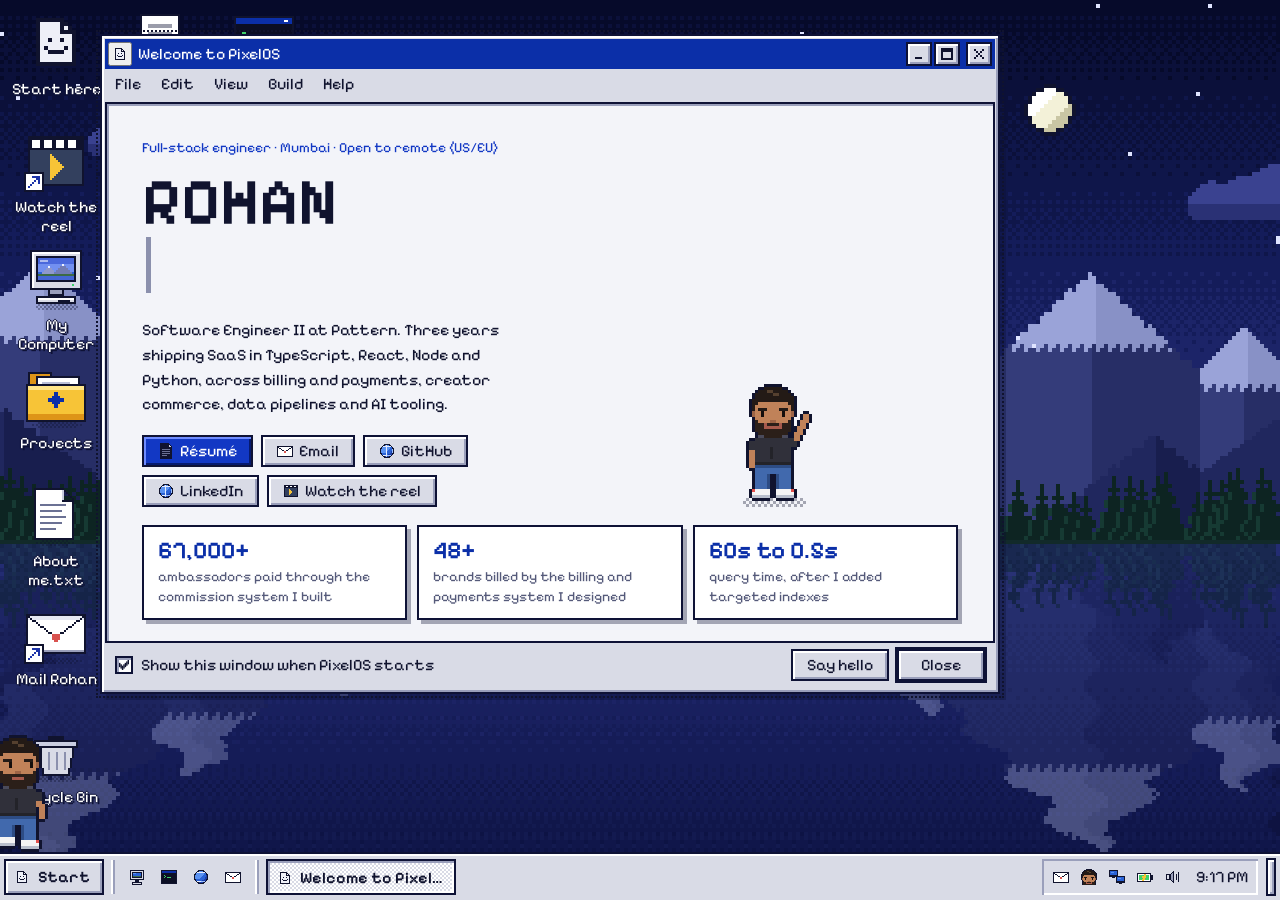
<file: phone.html>
<!doctype html>
<html lang="en">
<head>
<meta charset="utf-8">
<meta name="viewport" content="width=device-width, initial-scale=1, viewport-fit=cover">
<title>Rohan Ahire · Software engineer</title>
<meta name="description" content="Rohan Ahire is a full-stack engineer who builds SaaS products, data pipelines and AI tools.">
<meta name="theme-color" content="#061a6e">
<link rel="canonical" href="https://rohanahire.com/">
<link rel="icon" href="/favicon.ico" sizes="48x48">
<link rel="icon" href="/favicon.svg" type="image/svg+xml">
<link rel="apple-touch-icon" href="/apple-touch-icon.png">
<link rel="manifest" href="/site.webmanifest">
<meta property="og:type" content="website">
<meta property="og:site_name" content="Rohan Ahire">
<meta property="og:url" content="https://rohanahire.com/">
<meta property="og:title" content="Rohan Ahire · Software engineer">
<meta property="og:description" content="Rohan Ahire is a full-stack engineer who builds SaaS products, data pipelines and AI tools.">
<meta property="og:image" content="https://rohanahire.com/og.png">
<meta property="og:image:width" content="1200">
<meta property="og:image:height" content="630">
<meta property="og:image:alt" content="Rohan Ahire, full-stack engineer.">
<meta name="twitter:card" content="summary_large_image">
<script type="application/ld+json">
{"@context":"https://schema.org","@type":"Person","name":"Rohan Ahire","url":"https://rohanahire.com/","image":"https://rohanahire.com/icon-512.png","jobTitle":"Full-Stack Software Engineer","email":"mailto:ahirerohan3.14@gmail.com","sameAs":["https://github.com/rohan-ahire1","https://linkedin.com/in/rohan-ahire1"]}
</script>
<link rel="preconnect" href="https://fonts.googleapis.com">
<link rel="preconnect" href="https://fonts.gstatic.com" crossorigin>
<link href="https://fonts.googleapis.com/css2?family=Pixelify+Sans:wght@400;600&display=swap" rel="stylesheet">
<link rel="stylesheet" href="css/os.css">
<link rel="stylesheet" href="css/phone.css">
<script>
  // a screen too big for the home-screen version goes to the desktop one; same test as index.html, so they can't bounce
  if (!matchMedia("(max-width: 760px), (pointer: coarse) and (max-height: 500px)").matches) location.replace("./");
</script>
</head>
<body class="phone">
<canvas id="bg" aria-hidden="true"></canvas>
<header class="p-status" aria-hidden="true"></header>
<main id="desk" aria-label="PixelOS phone"></main>
<nav class="p-dock" aria-label="Dock"></nav>
<div id="live" class="sr" aria-live="polite"></div>
<noscript>
  <div class="nojs">
    <h1>Rohan Ahire</h1>
    <p>Full-stack engineer at Pattern. I build SaaS products, data pipelines and AI tools. This site is a little desktop that needs JavaScript; here's the short version.</p>
    <ul>
      <li><a href="https://recoup.rohanahire.com">Recoup</a>: collections software for small unpaid invoices.</li>
      <li><a href="https://pointer.rohanahire.com">Pointer</a>: an interactive course on 18 coding-interview patterns.</li>
      <li>Scoutline: an AI lead-research engine.</li>
      <li>Multibagger: a research platform that backtests NSE strategies and paper-trades the survivors.</li>
      <li><a href="https://flaggo.rohanahire.com">Flaggo</a>: a geography game with daily challenges and spaced repetition.</li>
      <li><a href="https://coachmate.rohanahire.com">Coachmate</a>: a chess coach that finds the mistakes you keep making.</li>
    </ul>
    <p><a href="mailto:ahirerohan3.14@gmail.com">ahirerohan3.14@gmail.com</a> · <a href="https://github.com/rohan-ahire1">GitHub</a> · <a href="https://linkedin.com/in/rohan-ahire1">LinkedIn</a></p>
  </div>
</noscript>
<script type="module" src="js/phone.js"></script>
<!-- Cloudflare Web Analytics -->
<script defer src="https://static.cloudflareinsights.com/beacon.min.js" data-cf-beacon='{"token": "f62e4450b9e3440e8d6b5a615493a2e5"}'></script>
</body>
</html>
</file>
<file: css/os.css>
/* PixelOS: the chrome, the shell and every app. One world: navy outlines, chrome bevels, hard shadows. */
/* VT323, scaled so it sits at the size the old mono text used */
@font-face { font-family: PixMono; font-display: swap; size-adjust: 125%;
  src: url(https://fonts.gstatic.com/s/vt323/v18/pxiKyp0ihIEF2isfFJXUdVNF.woff2) format("woff2"); }
:root {
  --navy: #0e1236;
  --ink: #10132e;
  --chrome: #d9dbe6;
  --chrome-d: #9a9fbb;
  --chrome-dd: #6b7194;
  --chrome-l: #eef0f8;
  --paper: #f3f4f9;
  --muted: #555a7a;
  --title: #0b2fa8;
  --accent: #1238c4;
  --hi: #6f8cff;
  --lo: #061a6e;
  --title-off: #7b80a0;
  --tip: #fff7c2;
  --tb: 48px;
  --out: inset 2px 2px 0 #fff, inset -2px -2px 0 var(--chrome-d);
  --in: inset 2px 2px 0 var(--chrome-d), inset -2px -2px 0 #fff;
  --drop: 6px 6px 0 rgba(14, 18, 54, .35);
  --drop-s: 4px 4px 0 rgba(14, 18, 54, .35);
  --dither: repeating-conic-gradient(#fff 0 25%, var(--chrome) 0 50%) 0 0 / 4px 4px;
  --ui: "Pixelify Sans", ui-monospace, monospace;
  --display: var(--ui);
  --mono: PixMono, "Pixelify Sans", monospace;
  /* one font: Pixelify for everything people read (400 text, 600 headings), PixMono only for machine text */
  --fs-xs: 12px; --fs-sm: 14px; --fs-md: 16px; --fs-lg: 18px; --fs-xl: 20px; --fs-2xl: 24px; --fs-3xl: 30px;
  --arr-u: url("data:image/svg+xml,%3Csvg xmlns='http://www.w3.org/2000/svg' width='7' height='4'%3E%3Cpath d='M3 0h1v1h1v1h1v1h1v1H0V3h1V2h1V1h1z' fill='%2310132e'/%3E%3C/svg%3E");
  --arr-d: url("data:image/svg+xml,%3Csvg xmlns='http://www.w3.org/2000/svg' width='7' height='4'%3E%3Cpath d='M0 0h7v1H6v1H5v1H4v1H3V3H2V2H1V1H0z' fill='%2310132e'/%3E%3C/svg%3E");
  --arr-l: url("data:image/svg+xml,%3Csvg xmlns='http://www.w3.org/2000/svg' width='4' height='7'%3E%3Cpath d='M3 0h1v7H3V6H2V5H1V4H0V3h1V2h1V1h1z' fill='%2310132e'/%3E%3C/svg%3E");
  --arr-r: url("data:image/svg+xml,%3Csvg xmlns='http://www.w3.org/2000/svg' width='4' height='7'%3E%3Cpath d='M0 0h1v1h1v1h1v1h1v1H3v1H2v1H1v1H0z' fill='%2310132e'/%3E%3C/svg%3E");
  --arr-r-w: url("data:image/svg+xml,%3Csvg xmlns='http://www.w3.org/2000/svg' width='4' height='7'%3E%3Cpath d='M0 0h1v1h1v1h1v1h1v1H3v1H2v1H1v1H0z' fill='%23fff'/%3E%3C/svg%3E");
  --check: url("data:image/svg+xml,%3Csvg xmlns='http://www.w3.org/2000/svg' width='7' height='7' fill='%2310132e'%3E%3Crect x='0' y='2' width='1' height='3'/%3E%3Crect x='1' y='3' width='1' height='3'/%3E%3Crect x='2' y='4' width='1' height='3'/%3E%3Crect x='3' y='3' width='1' height='3'/%3E%3Crect x='4' y='2' width='1' height='3'/%3E%3Crect x='5' y='1' width='1' height='3'/%3E%3Crect x='6' y='0' width='1' height='3'/%3E%3C/svg%3E");
  --check-w: url("data:image/svg+xml,%3Csvg xmlns='http://www.w3.org/2000/svg' width='7' height='7' fill='%23fff'%3E%3Crect x='0' y='2' width='1' height='3'/%3E%3Crect x='1' y='3' width='1' height='3'/%3E%3Crect x='2' y='4' width='1' height='3'/%3E%3Crect x='3' y='3' width='1' height='3'/%3E%3Crect x='4' y='2' width='1' height='3'/%3E%3Crect x='5' y='1' width='1' height='3'/%3E%3Crect x='6' y='0' width='1' height='3'/%3E%3C/svg%3E");
  --dot: url("data:image/svg+xml,%3Csvg xmlns='http://www.w3.org/2000/svg' width='4' height='4'%3E%3Cpath d='M1 0h2v1h1v2H3v1H1V3H0V1h1z' fill='%2310132e'/%3E%3C/svg%3E");
  --dot-w: url("data:image/svg+xml,%3Csvg xmlns='http://www.w3.org/2000/svg' width='4' height='4'%3E%3Cpath d='M1 0h2v1h1v2H3v1H1V3H0V1h1z' fill='%23fff'/%3E%3C/svg%3E");
  color-scheme: light;
}

*, *::before, *::after { box-sizing: border-box; }
html, body { height: 100%; }
html { font-synthesis: none; -webkit-text-size-adjust: 100%; text-size-adjust: 100%; }
body {
  margin: 0;
  overflow: hidden;
  font: var(--fs-md)/1.3 var(--ui);
  color: var(--ink);
  background: #6d8cf0;
  cursor: var(--cur, default);
  user-select: none;
  -webkit-user-select: none;
  -webkit-tap-highlight-color: transparent;
  overscroll-behavior: none;
}
button, input, select, textarea { font: inherit; color: inherit; }
b, strong, h1, h2, h3, h4 { font-weight: 600; }
button { cursor: inherit; }
a { color: var(--accent); cursor: var(--cur-hand, pointer); }
a:hover { color: var(--title); }
input, textarea, [contenteditable] { cursor: text; }
canvas.px, img.px { image-rendering: pixelated; image-rendering: crisp-edges; display: block; }
.sel-text, textarea, input, .doc, .doc * { user-select: text; -webkit-user-select: text; }
::selection { background: var(--title); color: #fff; }
:focus { outline: none; }
:focus-visible { outline: 2px dotted var(--ink); outline-offset: 2px; }
.sr { position: absolute; width: 1px; height: 1px; overflow: hidden; clip: rect(0 0 0 0); white-space: nowrap; }
[hidden] { display: none !important; }
body.busy, body.busy * { cursor: var(--cur-busy, progress) !important; }

/* Win95 scrollbars */
@supports selector(::-webkit-scrollbar) {
  ::-webkit-scrollbar { width: 18px; height: 18px; }
  ::-webkit-scrollbar-track { background: var(--dither); }
  ::-webkit-scrollbar-thumb { background: var(--chrome); border: 2px solid var(--navy); box-shadow: var(--out); }
  ::-webkit-scrollbar-thumb:active { background: #cdd0de; }
  ::-webkit-scrollbar-corner { background: var(--chrome); }
  ::-webkit-scrollbar-button:single-button { display: block; width: 18px; height: 18px; background-color: var(--chrome); background-repeat: no-repeat; background-position: center; background-size: 10px 6px; border: 2px solid var(--navy); box-shadow: var(--out); }
  ::-webkit-scrollbar-button:single-button:active { box-shadow: var(--in); }
  ::-webkit-scrollbar-button:single-button:vertical:decrement { background-image: var(--arr-u); }
  ::-webkit-scrollbar-button:single-button:vertical:increment { background-image: var(--arr-d); }
  ::-webkit-scrollbar-button:single-button:horizontal:decrement { background-image: var(--arr-l); background-size: 6px 10px; }
  ::-webkit-scrollbar-button:single-button:horizontal:increment { background-image: var(--arr-r); background-size: 6px 10px; }
  ::-webkit-scrollbar-button:vertical:start:increment, ::-webkit-scrollbar-button:vertical:end:decrement,
  ::-webkit-scrollbar-button:horizontal:start:increment, ::-webkit-scrollbar-button:horizontal:end:decrement { display: none; }
}
@supports not selector(::-webkit-scrollbar) {
  * { scrollbar-color: var(--chrome-dd) var(--chrome-l); }
}

/* ---------- primitives ---------- */
.bevel { background: var(--chrome); border: 2px solid var(--navy); box-shadow: var(--out); }
.well { background: #fff; border: 2px solid var(--navy); box-shadow: inset 2px 2px 0 var(--chrome-d); }
.sunk { box-shadow: var(--in); }
.btn {
  display: inline-flex; align-items: center; justify-content: center; gap: 8px;
  min-width: 88px; min-height: 32px; padding: 3px 14px;
  background: var(--chrome); border: 2px solid var(--navy); box-shadow: var(--out);
  font-size: var(--fs-md); color: var(--ink); text-decoration: none; white-space: nowrap;
}
.btn:hover { color: var(--ink); }
.btn:active, .btn.on, .btn[aria-pressed="true"] { box-shadow: var(--in); background: #cdd0de; }
.btn:active > *, .btn.on > * { translate: 1px 1px; }
.btn:focus-visible { outline: 2px dotted var(--ink); outline-offset: -6px; }
.btn.def { box-shadow: var(--out), 0 0 0 2px var(--navy); }
.btn.blue { background: var(--accent); color: #fff; box-shadow: inset 2px 2px 0 var(--hi), inset -2px -2px 0 var(--lo); }
.btn.blue:active { box-shadow: inset 2px 2px 0 var(--lo), inset -2px -2px 0 var(--hi); }
.btn.blue:focus-visible { outline-color: #fff; }
.btn:disabled { color: var(--chrome-d); text-shadow: 1px 1px 0 #fff; pointer-events: none; }
.btn.sm { min-width: 0; min-height: 26px; padding: 1px 8px; font-size: var(--fs-md); }
.btn.icon-only { min-width: 0; padding: 3px 6px; }
.btnrow { display: flex; gap: 8px; justify-content: flex-end; flex-wrap: wrap; }

.field, select.field, textarea.field {
  height: 30px; padding: 3px 7px; background: #fff; color: var(--ink);
  border: 2px solid var(--navy); box-shadow: inset 2px 2px 0 var(--chrome-d); border-radius: 0;
  font-family: var(--mono); font-size: var(--fs-sm); caret-color: var(--title); min-width: 0;
}
.field:focus-visible { outline: 2px dotted var(--ink); outline-offset: 1px; }
.field[readonly] { background: var(--chrome-l); }
textarea.field { height: auto; resize: none; line-height: 1.5; padding: 6px 8px; }
select.field {
  appearance: none; -webkit-appearance: none; padding-right: 30px; font-family: var(--ui); font-size: var(--fs-md);
  background: #fff var(--arr-d) no-repeat right 8px center / 10px 6px;
  box-shadow: inset 2px 2px 0 var(--chrome-d), inset -24px 0 0 var(--chrome), inset -26px 0 0 var(--navy);
}
input[type="checkbox"], input[type="radio"] {
  appearance: none; -webkit-appearance: none; margin: 0; flex: none;
  width: 18px; height: 18px; background: #fff; border: 2px solid var(--navy); box-shadow: inset 2px 2px 0 var(--chrome-d);
  background-repeat: no-repeat; background-position: center; vertical-align: -3px;
}
input[type="radio"] { border-radius: 50%; box-shadow: inset 2px 2px 0 var(--chrome-d); }
input[type="checkbox"]:checked { background-image: var(--check); background-size: 10px 10px; }
input[type="radio"]:checked { background-image: var(--dot); background-size: 6px 6px; }
input[type="checkbox"]:disabled, input[type="radio"]:disabled { background-color: var(--chrome); }
input[type="checkbox"]:focus-visible, input[type="radio"]:focus-visible { outline: 2px dotted var(--ink); outline-offset: 2px; }
.check { display: inline-flex; align-items: center; gap: 8px; }
input[type="range"] { appearance: none; -webkit-appearance: none; background: none; height: 24px; margin: 0; }
input[type="range"]::-webkit-slider-runnable-track { height: 6px; background: var(--chrome-l); border: 2px solid var(--navy); box-shadow: inset 2px 2px 0 var(--chrome-d); }
input[type="range"]::-webkit-slider-thumb { -webkit-appearance: none; width: 14px; height: 24px; margin-top: -11px; background: var(--chrome); border: 2px solid var(--navy); box-shadow: var(--out); }
input[type="range"]::-moz-range-track { height: 6px; background: var(--chrome-l); border: 2px solid var(--navy); }
input[type="range"]::-moz-range-thumb { width: 12px; height: 22px; background: var(--chrome); border: 2px solid var(--navy); border-radius: 0; box-shadow: var(--out); }
fieldset.group { border: 2px solid var(--chrome-d); box-shadow: 2px 2px 0 #fff, inset 2px 2px 0 #fff; margin: 0; padding: 12px 14px 14px; min-width: 0; }
fieldset.group legend { padding: 0 6px; font-size: var(--fs-md); }
hr.etch { border: 0; border-top: 2px solid var(--chrome-d); border-bottom: 2px solid #fff; margin: 10px 0; }
.kbd { font-family: var(--mono); font-size: var(--fs-xs); padding: 1px 6px; background: var(--chrome); border: 2px solid var(--navy); box-shadow: var(--out); white-space: nowrap; }
.lbl-row { display: flex; align-items: center; gap: 10px; }
.lbl-row > label:first-child { min-width: 84px; }

/* tabs */
.tabs { display: flex; gap: 0; padding: 0 4px; position: relative; z-index: 1; flex-wrap: wrap; }
.tab {
  border: 2px solid var(--navy); border-bottom: 0; background: var(--chrome); padding: 4px 10px 3px; margin-right: -2px; margin-top: 4px;
  box-shadow: inset 2px 2px 0 #fff, inset -2px 0 0 var(--chrome-d); font-size: var(--fs-md);
}
.tab[aria-selected="true"] { margin-top: 0; padding: 6px 12px 7px; margin-bottom: -2px; z-index: 2; position: relative; background: var(--chrome); }
.tab:focus-visible { outline: 2px dotted var(--ink); outline-offset: -6px; }
.tabpanel { border: 2px solid var(--navy); box-shadow: var(--out); background: var(--chrome); padding: 16px; min-height: 0; }

/* ---------- wallpaper + desktop ---------- */
#bg { position: fixed; inset: 0; width: 100vw; height: 100vh; z-index: 0; display: block; image-rendering: pixelated; }
#desk { position: fixed; left: 0; top: 0; right: 0; bottom: var(--tb); z-index: 1; overflow: hidden; contain: layout; }
#icons { position: absolute; inset: 0; outline: none; }
.dicon {
  position: absolute; width: var(--cell-w, 96px); display: flex; flex-direction: column; align-items: center; gap: 4px;
  padding: 4px 2px 6px; text-align: center; touch-action: none; outline: none;
}
.dicon canvas { pointer-events: none; }
.dicon .lbl {
  font-size: var(--fs-md); line-height: 1.2; color: #fff; padding: 1px 4px; max-width: 100%; overflow-wrap: anywhere;
  text-shadow: 1px 0 0 var(--navy), -1px 0 0 var(--navy), 0 1px 0 var(--navy), 0 -1px 0 var(--navy), 2px 2px 0 var(--navy);
  display: -webkit-box; -webkit-line-clamp: 2; -webkit-box-orient: vertical; overflow: hidden;
}
.dicon[aria-selected="true"] .lbl { background: var(--title); text-shadow: none; -webkit-line-clamp: 4; }
.dicon:focus-visible .lbl, .dicon.focus .lbl { outline: 1px dotted #fff; outline-offset: -1px; }
#icons:focus-visible .dicon.focus .lbl { outline: 2px dotted #fff; }
.dicon.cut canvas { opacity: .5; }
.dicon.drop-hot canvas { filter: drop-shadow(0 0 0 #fff) drop-shadow(2px 2px 0 var(--title)); }
.dicon.dragging { opacity: .75; z-index: 5; }
.dicon .lbl.edit { -webkit-line-clamp: none; display: block; }
.ren { width: 100%; font: var(--fs-md)/1.2 var(--ui); padding: 1px 3px; border: 2px solid var(--navy); background: #fff; color: var(--ink); text-align: center; resize: none; overflow: hidden; outline: none; }
.marquee { position: absolute; border: 1px dotted #fff; outline: 1px dotted var(--navy); outline-offset: 0; pointer-events: none; z-index: 4; background: rgba(255, 255, 255, .08); }
.dicon.hop canvas { animation: hop .5s steps(3) 2; }
@keyframes hop { 50% { transform: translateY(-8px); } }

/* ---------- windows ---------- */
.win {
  position: absolute; display: flex; flex-direction: column; min-width: 0; padding: 3px;
  background: var(--chrome); border: 2px solid var(--navy); box-shadow: var(--out), var(--drop);
  touch-action: none;
}
.win.opening { animation: win-in .16s steps(3); }
@keyframes win-in { from { opacity: 0; transform: scale(.96); } }
.win.max { box-shadow: var(--out); max-height: none !important; }
.tbar {
  display: flex; align-items: center; gap: 6px; height: 30px; flex: none; padding: 0 3px 0 5px;
  background: var(--title); color: #fff; touch-action: none;
}
.win:not(.active) .tbar { background: var(--title-off); color: #e6e8f2; }
.win.flash .tbar { animation: flash .12s steps(1) 6; }
@keyframes flash { 50% { background: var(--title-off); } }
.tbar .ticon { flex: none; padding: 2px; margin-left: -2px; }
.tbar .ticon:focus-visible { outline: 1px dotted #fff; outline-offset: 0; }
.tbar .ttl { flex: 1; min-width: 0; font-size: var(--fs-md); white-space: nowrap; overflow: hidden; text-overflow: ellipsis; padding-top: 1px; }
.tbtns { display: flex; gap: 2px; flex: none; }
.tbtns button { width: 26px; height: 24px; padding: 0; display: grid; place-items: center; background: var(--chrome); color: var(--ink); border: 2px solid var(--navy); box-shadow: var(--out); }
.tbtns button:active { box-shadow: var(--in); }
.tbtns button:active svg { translate: 1px 1px; }
.tbtns button.x { margin-left: 4px; }
.tbtns svg { shape-rendering: crispEdges; display: block; }
.wbody { flex: 1; min-height: 0; display: flex; flex-direction: column; position: relative; }
.wbody.pad { padding: 14px 16px 16px; }
.wbody.paper { background: var(--paper); margin-top: 3px; border: 2px solid var(--navy); box-shadow: inset 2px 2px 0 var(--chrome-d); overflow: auto; }
.wbody.dlg { padding: 16px 16px 14px; gap: 14px; overflow: auto; }
.win .blocker { position: absolute; inset: 0; z-index: 20; }
.rz { position: absolute; z-index: 10; }
.rz.n { top: -5px; left: 8px; right: 8px; height: 8px; cursor: ns-resize; }
.rz.s { bottom: -5px; left: 8px; right: 8px; height: 8px; cursor: ns-resize; }
.rz.e { right: -5px; top: 8px; bottom: 8px; width: 8px; cursor: ew-resize; }
.rz.w { left: -5px; top: 8px; bottom: 8px; width: 8px; cursor: ew-resize; }
.rz.ne { right: -5px; top: -5px; width: 14px; height: 14px; cursor: nesw-resize; }
.rz.sw { left: -5px; bottom: -5px; width: 14px; height: 14px; cursor: nesw-resize; }
.rz.nw { left: -5px; top: -5px; width: 14px; height: 14px; cursor: nwse-resize; }
.rz.se { right: -5px; bottom: -5px; width: 16px; height: 16px; cursor: nwse-resize; }
.win.max .rz, .win.fixed .rz { display: none; }

.menubar { display: flex; flex-wrap: wrap; gap: 0; padding: 2px 0 1px; flex: none; }
.mb { border: 0; background: none; padding: 3px 10px; font-size: var(--fs-md); color: var(--ink); }
.mb:hover { box-shadow: var(--out); }
.mb[aria-expanded="true"] { box-shadow: var(--in); }
.mb:focus-visible { outline: 2px dotted var(--ink); outline-offset: -3px; }
.toolbar { display: flex; align-items: center; gap: 4px; padding: 3px 2px 4px; flex: none; flex-wrap: wrap; border-top: 2px solid #fff; box-shadow: 0 -2px 0 var(--chrome-d); margin-top: 2px; }
.tbtn { display: inline-flex; flex-direction: column; align-items: center; gap: 1px; min-width: 52px; padding: 3px 6px; background: none; border: 2px solid transparent; font-size: var(--fs-sm); color: var(--ink); }
.tbtn.row { flex-direction: row; gap: 6px; min-width: 0; }
.tbtn:hover:not(:disabled) { border-color: var(--navy); box-shadow: var(--out); background: var(--chrome); }
.tbtn:active:not(:disabled), .tbtn.on { border-color: var(--navy); box-shadow: var(--in); background: #cdd0de; }
.tbtn:disabled { opacity: .45; }
.tbtn:focus-visible { outline: 2px dotted var(--ink); outline-offset: -4px; }
.tsep { width: 2px; align-self: stretch; margin: 2px 4px; background: var(--chrome-d); box-shadow: 2px 0 0 #fff; }
.statusbar { display: flex; gap: 3px; padding-top: 3px; flex: none; font-size: var(--fs-sm); position: relative; }
.statusbar > span { flex: 1; min-width: 0; padding: 2px 8px; box-shadow: var(--in); white-space: nowrap; overflow: hidden; text-overflow: ellipsis; }
.statusbar > span.fit { flex: none; }
.statusbar .grip { width: 18px; flex: none; box-shadow: none; padding: 0; background:
  linear-gradient(135deg, transparent 0 55%, var(--chrome-d) 55% 62%, transparent 62% 70%, var(--chrome-d) 70% 77%, transparent 77% 85%, var(--chrome-d) 85% 92%, transparent 92%); }
.win.max .statusbar .grip { visibility: hidden; }

.zoom { position: fixed; z-index: 1500; border: 2px dotted var(--navy); outline: 2px dotted #fff; outline-offset: -4px; pointer-events: none; }
.ghost { position: absolute; z-index: 9999; pointer-events: none; border: 2px solid var(--navy); outline: 2px solid #fff; outline-offset: -4px;
  background: repeating-conic-gradient(rgba(255, 255, 255, .45) 0 25%, transparent 0 50%) 0 0 / 4px 4px; }

/* message box */
.msg { display: flex; gap: 16px; align-items: flex-start; max-width: 460px; }
.msg canvas { flex: none; }
.msg p { margin: 4px 0 0; font-size: var(--fs-md); line-height: 1.45; white-space: pre-line; }
.msg .field { width: 100%; margin-top: 10px; }

/* ---------- menus ---------- */
.menu {
  position: fixed; z-index: 1100; min-width: 200px; max-width: 360px; padding: 3px;
  background: var(--chrome); border: 2px solid var(--navy); box-shadow: var(--out), var(--drop-s);
  max-height: calc(100vh - 8px); overflow-y: auto; outline: none;
}
.mi { display: grid; grid-template-columns: 24px 1fr auto 14px; align-items: center; gap: 4px; min-height: 28px; padding: 2px 6px 2px 4px; font-size: var(--fs-md); white-space: nowrap; }
.mi .mic { display: grid; place-items: center; width: 24px; height: 20px; }
.mi .mik { font-family: var(--mono); font-size: var(--fs-xs); color: var(--muted); padding-left: 18px; }
.mi .mis { width: 8px; height: 10px; background: var(--arr-r) no-repeat center / 4px 7px; }
.mi.on { background: var(--title); color: #fff; }
.mi.on .mik { color: #dfe4ff; }
.mi.on .mis { background-image: var(--arr-r-w); }
.mi.dis { color: var(--chrome-d); text-shadow: 1px 1px 0 #fff; }
.mi.dis.on { background: none; color: var(--chrome-d); }
.mi.bold .mil { font-weight: 600; }
.mi .chk { width: 12px; height: 12px; background: var(--check) no-repeat center / 10px 10px; }
.mi .rad { width: 8px; height: 8px; background: var(--dot) no-repeat center / 6px 6px; }
.mi.on .chk { background-image: var(--check-w); }
.mi.on .rad { background-image: var(--dot-w); }
.msep { height: 2px; margin: 4px 2px; background: var(--chrome-d); box-shadow: 0 2px 0 #fff; }

.menu.start { display: flex; padding: 3px; min-width: 0; max-width: none; overflow: visible; max-height: none; }
.start .band { width: 34px; flex: none; background: linear-gradient(to top, var(--title), var(--navy)); color: #fff; display: flex; align-items: flex-end; justify-content: center; padding-bottom: 10px; }
.start .band span { writing-mode: vertical-rl; transform: rotate(180deg); font-family: var(--display); font-size: var(--fs-lg); white-space: nowrap; }
.start .band b { color: var(--hi); font-weight: 600; }
.start .items { min-width: 248px; }
.start .mi { min-height: 44px; grid-template-columns: 40px 1fr auto 14px; font-size: var(--fs-md); }
.start .mi .mic { width: 40px; height: 34px; }

/* ---------- taskbar ---------- */
.taskbar {
  position: fixed; left: 0; right: 0; bottom: 0; height: var(--tb); z-index: 1000;
  display: flex; align-items: center; gap: 6px; padding: 4px 4px 4px 4px;
  background: var(--chrome); border-top: 2px solid var(--navy); box-shadow: inset 0 2px 0 #fff;
}
.startbtn { display: flex; align-items: center; gap: 8px; height: 36px; padding: 2px 12px 2px 8px; font-family: var(--display); font-size: var(--fs-md); font-weight: 600; flex: none; background: var(--chrome); border: 2px solid var(--navy); box-shadow: var(--out); color: var(--ink); }
.startbtn[aria-expanded="true"] { box-shadow: var(--in); background: #cdd0de; }
.startbtn[aria-expanded="true"] > * { translate: 1px 1px; }
.startbtn:focus-visible { outline: 2px dotted var(--ink); outline-offset: -6px; }
.grip-v { width: 4px; align-self: stretch; margin: 2px 1px; flex: none; box-shadow: inset 2px 0 0 #fff, inset -2px 0 0 var(--chrome-d); }
.ql { display: flex; gap: 2px; flex: none; }
.qlb { width: 30px; height: 32px; display: grid; place-items: center; background: none; border: 2px solid transparent; padding: 0; }
.qlb:hover { border-color: var(--navy); box-shadow: var(--out); background: var(--chrome); }
.qlb:active { box-shadow: var(--in); }
.tasks { display: flex; gap: 4px; flex: 1; min-width: 0; overflow: hidden; height: 100%; align-items: center; }
.task {
  display: flex; align-items: center; gap: 7px; height: 36px; flex: 0 1 190px; min-width: 40px; padding: 2px 10px 2px 8px;
  background: var(--chrome); border: 2px solid var(--navy); box-shadow: var(--out); font-size: var(--fs-md); color: var(--ink); text-align: left;
}
.task span { white-space: nowrap; overflow: hidden; text-overflow: ellipsis; min-width: 0; }
.task canvas { flex: none; }
.task.active { box-shadow: var(--in); background: var(--dither); font-weight: 600; }
.task.active > * { translate: 1px 1px; }
.task.min span { color: var(--muted); }
.task:focus-visible { outline: 2px dotted var(--ink); outline-offset: -6px; }
.task.new { animation: task-in .2s steps(3); }
@keyframes task-in { from { flex-basis: 0; opacity: 0; } }
.tray { display: flex; align-items: center; gap: 2px; height: 36px; padding: 0 4px 0 6px; flex: none; box-shadow: var(--in); }
.trb { display: grid; place-items: center; width: 26px; height: 30px; padding: 0; background: none; border: 0; }
.trb:focus-visible { outline: 1px dotted var(--ink); outline-offset: -2px; }
.trb.mail { position: relative; }
.trb .badge { position: absolute; right: -3px; top: 1px; min-width: 14px; height: 14px; padding: 0 3px; font: var(--fs-xs)/14px var(--ui); text-align: center; color: #fff; background: #d9534f; border: 1px solid var(--navy); pointer-events: none; }
.trb.bounce canvas { animation: mailhop .7s steps(4) 2; }
@keyframes mailhop { 30% { transform: translateY(-5px); } 60% { transform: translateY(0); } 80% { transform: translateY(-2px); } }
.clock { height: 30px; padding: 0 6px 0 8px; background: none; border: 0; font-family: var(--display); font-size: var(--fs-md); white-space: nowrap; font-variant-numeric: tabular-nums; }
.clock:focus-visible { outline: 1px dotted var(--ink); outline-offset: -2px; }
.showdesk { width: 10px; height: 38px; flex: none; padding: 0; margin-left: 2px; background: var(--chrome); border: 2px solid var(--navy); box-shadow: var(--out); }
.showdesk:hover { background: var(--chrome-l); }
.showdesk:active { box-shadow: var(--in); }

.flyout {
  position: fixed; z-index: 1100; right: 6px; bottom: calc(var(--tb) + 4px); padding: 10px;
  background: var(--chrome); border: 2px solid var(--navy); box-shadow: var(--out), var(--drop-s);
}
.flyout .vol { display: flex; flex-direction: column; align-items: center; gap: 10px; width: 108px; font-size: var(--fs-md); }
.flyout .vol input[type="range"] { writing-mode: vertical-lr; direction: rtl; width: 24px; height: 120px; }
.flyout .vol input[type="range"]::-webkit-slider-runnable-track { width: 6px; height: auto; }
.flyout .vol input[type="range"]::-webkit-slider-thumb { width: 24px; height: 14px; margin-top: 0; margin-left: -11px; }
.cal { width: 288px; }
.cal .big { font-family: var(--display); font-size: var(--fs-3xl); text-align: center; padding: 8px 0 2px; font-variant-numeric: tabular-nums; }
.cal .day { text-align: center; font-size: var(--fs-md); color: var(--muted); margin-bottom: 10px; }
.cal .mhead { display: flex; align-items: center; justify-content: space-between; margin-bottom: 6px; font-size: var(--fs-md); }
.cal .mhead .btn { min-width: 30px; min-height: 26px; padding: 0; }
.cal .mhead .btn::before { content: ""; width: 6px; height: 10px; background: var(--arr-l) no-repeat center / contain; }
.cal .mhead .btn.nx::before { background-image: var(--arr-r); }
.cal table { width: 100%; border-collapse: collapse; background: #fff; border: 2px solid var(--navy); box-shadow: inset 2px 2px 0 var(--chrome-d); font-family: var(--ui); font-size: var(--fs-sm); text-align: center; }
.cal th { font-weight: 600; color: var(--muted); padding: 6px 0 2px; font-family: var(--ui); font-size: var(--fs-sm); }
.cal td { padding: 4px 0; }
.cal td.out { color: var(--chrome-d); }
.cal td.today { background: var(--title); color: #fff; }

.tip { position: fixed; z-index: 1300; max-width: 280px; padding: 3px 8px; background: var(--tip); border: 2px solid var(--navy); font-size: var(--fs-sm); line-height: 1.3; pointer-events: none; box-shadow: 2px 2px 0 rgba(14, 18, 54, .3); }
.balloons { position: fixed; right: 12px; bottom: calc(var(--tb) + 10px); z-index: 1050; display: flex; flex-direction: column; gap: 10px; align-items: flex-end; pointer-events: none; }
.balloon {
  position: relative; width: min(330px, calc(100vw - 24px)); padding: 10px 34px 12px 12px; pointer-events: auto;
  background: var(--tip); border: 2px solid var(--navy); box-shadow: var(--drop-s); font-size: var(--fs-md); line-height: 1.4;
  animation: pop .22s steps(3);
}
.balloon b { display: flex; align-items: center; gap: 8px; font-weight: 600; margin-bottom: 3px; }
.balloon .bx { position: absolute; right: 6px; top: 6px; width: 22px; height: 20px; padding: 0; display: grid; place-items: center; background: var(--chrome); border: 2px solid var(--navy); box-shadow: var(--out); }
.balloon.out { animation: pop .16s steps(2) reverse forwards; }
@keyframes pop { from { opacity: 0; transform: translateY(8px); } }

/* ---------- boot, splash, shutdown, saver ---------- */
.overlay { position: fixed; inset: 0; z-index: 2000; }
.film { display: grid; place-items: center; background: #000; overflow: hidden; }
.film-stage { position: relative; container-type: inline-size; }
.film-stage canvas { display: block; width: 100%; height: 100%; image-rendering: pixelated; }
.film-wash { position: absolute; inset: 0; width: 100%; height: 100%; image-rendering: pixelated; }
.film.poured { background: none; }
.film.poured .film-stage { z-index: 1; }
.film.poured .film-sound { display: none; }
.film-hint { position: absolute; left: 50%; bottom: 10px; transform: translateX(-50%); padding: 2px 10px; font: var(--fs-sm) var(--ui); color: #c9cde0; background: rgba(0, 0, 0, .6); pointer-events: none; }
.film-sound { position: absolute; top: 12px; right: 12px; padding: 4px 10px; font: var(--fs-sm) var(--ui); color: #c9cde0; background: #10132e; border: 2px solid #6b7194; cursor: var(--cur-hand, pointer); }
.film-sound:focus-visible { outline-color: #fff; }
/* sits exactly on the four boxes drawn by the card scene: 30,136 and 202x56 on the 380x238 film */
.film-card { position: absolute; left: 7.895%; top: 57.143%; width: 53.158%; height: 23.529%; display: grid; grid-template: 1fr 1fr / 1fr 1fr; gap: 1.053cqw; }
.film-btn { display: grid; place-items: center; padding: 0; border: 0; font: 600 3.6cqw var(--ui); line-height: 1; color: #10132e; background: #d9dbe6; text-decoration: none; cursor: var(--cur-hand, pointer); }
.film-btn:hover { filter: brightness(1.08); }
.film-btn.gold { background: #f7c437; }
.film-btn.blue, .film-btn.blue:hover { color: #fff; background: #1238c4; }
.film-btn:focus-visible { outline: 2px dotted #10132e; outline-offset: -5px; }
.film-btn.blue:focus-visible { outline-color: #fff; }
.film-card > button:only-of-type { grid-column: 1 / -1; }
.splash { display: grid; place-items: center; text-align: center; background: var(--navy); color: #fff; }
.splash .logo { margin: 0 auto 22px; }
.splash h1 { font-family: var(--display); font-size: clamp(40px, 7vw, 76px); margin: 0; line-height: 1; }
.splash h1 b { color: var(--hi); }
.splash p { font-family: var(--mono); font-size: var(--fs-sm); color: #9aa3d8; margin: 12px 0 34px; letter-spacing: .08em; }
.splash .bar { width: min(320px, 70vw); height: 22px; margin: 0 auto; padding: 3px; border: 2px solid #9aa3d8; display: flex; gap: 3px; overflow: hidden; }
.splash .bar i { flex: none; width: 12px; background: var(--hi); }
.splash .skip { position: absolute; bottom: 18px; left: 0; right: 0; font-family: var(--mono); font-size: var(--fs-xs); color: #6b7194; }
.shade { z-index: 1900; background: repeating-conic-gradient(rgba(14, 18, 54, .55) 0 25%, transparent 0 50%) 0 0 / 4px 4px; display: grid; place-items: center; padding: 16px; }
.shade .win { position: relative; width: min(420px, 100%); }
.shade .opts { display: flex; flex-direction: column; gap: 10px; margin: 6px 0 4px; }
.shade .opts label { display: flex; align-items: center; gap: 10px; font-size: var(--fs-md); }
.off { background: #000; color: #f5a623; display: grid; place-items: center; text-align: center; padding: 24px; font-family: var(--display); }
.off p { font-size: clamp(20px, 3vw, 34px); margin: 0 0 30px; }
.off.wait { background: var(--navy); color: #fff; }
.saver { background: #000; cursor: none; }
.saver canvas { width: 100%; height: 100%; image-rendering: pixelated; }

/* ---------- Pixel the cat ---------- */
.pet { position: fixed; left: 0; right: 0; bottom: var(--tb); height: 136px; z-index: 900; pointer-events: none; }
.pet-clip { position: absolute; inset: 0; overflow: hidden; }
.pet canvas { position: absolute; left: 0; top: 0; }
.pet-hit { all: unset; position: absolute; left: 0; top: 0; pointer-events: auto; cursor: var(--cur-hand, pointer); touch-action: manipulation; }
.pet-hit:focus-visible { outline: 2px dotted var(--ink); }
.me .pet-hit { touch-action: none; cursor: grab; }
.me-held { position: fixed; left: 0; top: 0; z-index: 950; pointer-events: none; image-rendering: pixelated; }
html.me-dragging, html.me-dragging * { cursor: grabbing !important; user-select: none; }
.me-say { position: absolute; max-width: 260px; width: max-content; padding: 8px 11px; font-family: var(--ui); font-size: var(--fs-sm); line-height: 1.45; color: var(--ink); background: #fff; border: 2px solid var(--navy); box-shadow: 4px 4px 0 rgba(14, 18, 54, .3); pointer-events: auto; overflow-wrap: break-word; animation: pop .2s steps(3); }
.me-say::after { content: ""; position: absolute; left: var(--tail, 22px); bottom: -10px; width: 12px; height: 10px; background: #fff; border: 2px solid var(--navy); border-top: 0; border-left: 0; clip-path: polygon(0 0, 100% 0, 0 100%); }
.me-say.think { border-style: dashed; border-radius: 14px; color: var(--muted); font-style: italic; box-shadow: none; }
.me-say.think::after { width: 8px; height: 8px; bottom: -14px; border: 2px dashed var(--navy); border-radius: 50%; clip-path: none; }
.me-btns { display: flex; flex-wrap: wrap; gap: 6px; margin-top: 8px; }
.me-btns .btn { font-family: var(--ui); }
.tour-hi canvas { animation: tourhi .9s steps(2) infinite; }
.tour-hi .lbl { background: var(--accent, #f7c437); color: var(--ink); text-shadow: none; }
@keyframes tourhi { 50% { filter: drop-shadow(0 0 0 #fff) drop-shadow(2px 2px 0 var(--title)) drop-shadow(-2px -2px 0 #fff); } }

/* ---------- apps: welcome ---------- */
.welcome { container-type: inline-size; overflow: auto; }
.hero { display: grid; grid-template-columns: 1fr; gap: 20px; padding: clamp(20px, 4cqi, 44px) clamp(18px, 4cqi, 44px) 18px; }
@container (min-width: 640px) { .hero { grid-template-columns: minmax(0, 1.15fr) minmax(0, 1fr); } }
.hero h1 { font-family: var(--display); font-weight: 600; font-size: clamp(30px, 7.4cqi, 66px); line-height: 1.04; margin: 0 0 22px; min-height: 2.08em; }
.caret { display: inline-block; width: .07em; height: .86em; background: #8b90ad; vertical-align: -.04em; margin-left: .06em; animation: blink 1s steps(1) infinite; }
@keyframes blink { 50% { opacity: 0; } }
.lead { font-family: var(--ui); font-size: var(--fs-md); line-height: 1.55; max-width: 36ch; margin: 0 0 26px; }
.cta {
  display: inline-flex; gap: 16px; align-items: center; background: var(--accent); color: #fff; font-family: var(--display); font-size: var(--fs-md); padding: 12px 22px;
  border: 2px solid var(--navy); box-shadow: inset 2px 2px 0 var(--hi), inset -2px -2px 0 var(--lo), 0 0 0 4px var(--paper), 0 0 0 6px var(--navy); margin: 6px;
}
.cta svg { transition: transform .2s steps(2); }
.cta:hover svg { transform: translateX(6px); }
.cta:active { box-shadow: inset 2px 2px 0 var(--lo), inset -2px -2px 0 var(--hi), 0 0 0 4px var(--paper), 0 0 0 6px var(--navy); }
.cta:focus-visible { outline: 2px dotted var(--ink); outline-offset: 10px; }
.art { display: grid; grid-template-columns: auto 1fr; align-items: end; column-gap: 8px; }
.orbit { grid-column: 1 / -1; width: 100%; max-width: 380px; justify-self: end; aspect-ratio: 180 / 110; height: auto; }
.doc-wrap { position: relative; }
.doc-btn { border: 0; background: none; padding: 0; display: block; cursor: var(--cur-hand, pointer); }
.doc-btn:focus-visible { outline: 2px dotted var(--ink); }
.bubble { position: absolute; bottom: 112px; left: 30px; width: 240px; padding: 10px 12px; font-family: var(--ui); font-size: var(--fs-sm); line-height: 1.45; background: #fff; border: 2px solid var(--navy); box-shadow: 4px 4px 0 rgba(14, 18, 54, .3); z-index: 3; animation: pop .2s steps(3); }
.bubble::after { content: ""; position: absolute; left: 22px; bottom: -10px; width: 12px; height: 10px; background: #fff; border: 2px solid var(--navy); border-top: 0; border-left: 0; clip-path: polygon(0 0, 100% 0, 0 100%); }
.focus-list { list-style: none; margin: 0 0 18px; padding: 0; font-family: var(--ui); font-size: var(--fs-sm); line-height: 1.5; }
.focus-list::after { content: ""; display: block; width: 2px; height: 22px; background: #8b90ad; margin-top: 10px; }
.wl-eyebrow { margin: 0 0 10px; font-family: var(--ui); font-size: var(--fs-sm); color: var(--accent); }
.welcome .hero h1 { margin-bottom: 14px; }
.welcome .lead { max-width: 44ch; margin-bottom: 18px; }
.wl-acts { display: flex; flex-wrap: wrap; gap: 8px; }
.wl-link { display: inline-flex; align-items: center; gap: 6px; text-decoration: none; color: var(--ink); }
.wl-link.blue, .wl-link.blue:hover { color: #fff; }
.welcome .art { display: flex; justify-content: center; align-items: end; }
.welcome .bubble { left: -40px; }
.wl-proof { list-style: none; display: grid; grid-template-columns: repeat(auto-fit, minmax(190px, 1fr)); gap: 10px; margin: 0; padding: 0 clamp(18px, 4cqi, 44px); }
.wl-proof li { display: flex; flex-direction: column; gap: 4px; padding: 12px 14px; background: #fff; border: 2px solid var(--navy); box-shadow: var(--drop-s); }
.wl-proof b { font-family: var(--display); font-size: var(--fs-2xl); line-height: 1; color: var(--title); }
.wl-proof span { font-family: var(--ui); font-size: var(--fs-sm); line-height: 1.4; color: var(--muted); }
.wl-side { padding: 22px clamp(18px, 4cqi, 44px) 22px; }
.wl-side h2 { margin: 0 0 10px; font-family: var(--display); font-size: var(--fs-sm); font-weight: 600; color: var(--muted); }
.wl-projects { display: grid; grid-template-columns: repeat(auto-fit, minmax(200px, 1fr)); gap: 8px; margin-bottom: 16px; }
.wl-proj { display: flex; align-items: center; gap: 10px; padding: 8px 10px; text-align: left; background: var(--chrome); border: 2px solid var(--navy); box-shadow: var(--out); cursor: var(--cur-hand, pointer); }
.wl-proj:active { box-shadow: var(--in); }
.wl-proj span { display: flex; flex-direction: column; min-width: 0; }
.wl-proj b { font-size: var(--fs-md); }
.wl-proj small { font-family: var(--ui); font-size: var(--fs-sm); line-height: 1.3; color: var(--muted); }
.wfoot { display: flex; align-items: center; justify-content: space-between; gap: 12px; flex-wrap: wrap; padding: 8px 4px 2px; font-size: var(--fs-md); flex: none; }

/* explorer */
.xp { flex: 1; min-height: 0; display: flex; gap: 0; margin-top: 3px; background: #fff; border: 2px solid var(--navy); box-shadow: inset 2px 2px 0 var(--chrome-d); container-type: inline-size; }
.xp-side { display: none; width: 220px; flex: none; padding: 16px 16px 16px 18px; background: linear-gradient(to bottom, var(--chrome-l), #fff 240px); border-right: 2px solid var(--chrome); overflow: auto; }
@container (min-width: 600px) { .xp-side { display: block; } }
.xp-side h2 { font-family: var(--display); font-size: var(--fs-xl); line-height: 1.1; margin: 8px 0 10px; overflow-wrap: anywhere; }
.xp-side .rule { height: 4px; background: linear-gradient(90deg, var(--title), var(--accent) 60%, transparent); margin-bottom: 14px; }
.xp-side p { font-family: var(--ui); font-size: var(--fs-sm); line-height: 1.55; margin: 0 0 10px; }
.xp-side dl { margin: 0 0 12px; font-family: var(--ui); font-size: var(--fs-xs); display: grid; grid-template-columns: auto 1fr; gap: 3px 10px; }
.xp-side dt { color: var(--muted); }
.xp-side dd { margin: 0; }
.xp-main { flex: 1; min-width: 0; overflow: auto; position: relative; outline: none; }
.xp-main:focus-visible { outline: 2px dotted var(--ink); outline-offset: -4px; }
.xp-icons { display: flex; flex-wrap: wrap; align-content: flex-start; gap: 6px 2px; padding: 10px; }
.xp-icons.list { flex-direction: column; flex-wrap: wrap; gap: 0; max-height: 100%; align-content: flex-start; }
.xi { width: 104px; display: flex; flex-direction: column; align-items: center; gap: 4px; padding: 4px 2px 6px; text-align: center; }
.xi .lbl { font-size: var(--fs-md); line-height: 1.2; padding: 1px 4px; overflow-wrap: anywhere; display: -webkit-box; -webkit-line-clamp: 2; -webkit-box-orient: vertical; overflow: hidden; }
.xi[aria-selected="true"] .lbl { background: var(--title); color: #fff; -webkit-line-clamp: 4; }
.xi.focus .lbl { outline: 1px dotted var(--ink); }
.xi[aria-selected="true"].focus .lbl { outline-color: #fff; }
.list .xi { flex-direction: row; width: 230px; gap: 6px; padding: 2px 4px; text-align: left; }
.list .xi .lbl { -webkit-line-clamp: 1; }
.xp-table { width: 100%; border-collapse: collapse; font-size: var(--fs-md); }
.xp-table th { position: sticky; top: 0; z-index: 1; text-align: left; font-weight: 400; padding: 3px 8px; background: var(--chrome); border-right: 2px solid var(--chrome-d); box-shadow: inset 2px 2px 0 #fff, inset 0 -2px 0 var(--chrome-d); white-space: nowrap; }
.xp-table td { padding: 2px 8px; white-space: nowrap; overflow: hidden; text-overflow: ellipsis; max-width: 260px; font-family: var(--ui); font-size: var(--fs-sm); }
.xp-table td:first-child { font-family: var(--ui); font-size: var(--fs-md); }
.xp-table td:first-child span { display: inline-flex; align-items: center; gap: 6px; padding: 1px 4px 1px 0; }
.xp-table tr[aria-selected="true"] td:first-child span { background: var(--title); color: #fff; }
.xp-table tr.focus td:first-child span { outline: 1px dotted var(--ink); }
.xp-empty { padding: 24px; color: var(--muted); font-size: var(--fs-md); }
.addr { display: flex; align-items: center; gap: 6px; flex: 1; min-width: 160px; }
.addr .field { flex: 1; font-family: var(--ui); font-size: var(--fs-md); padding-left: 30px; }
.addr .ai { position: relative; flex: 1; display: flex; }
.addr .ai canvas { position: absolute; left: 8px; top: 7px; }

/* project */
.proj-head { display: flex; gap: 18px; align-items: center; margin-bottom: 16px; }
.proj-head canvas { flex: none; }
.proj-head h2 { font-family: var(--display); font-size: var(--fs-3xl); margin: 0 0 4px; line-height: 1.05; }
.proj-head p { margin: 0; font-size: var(--fs-lg); }
.prose { font-family: var(--ui); font-size: var(--fs-md); line-height: 1.65; margin: 0 0 16px; max-width: 64ch; }
.facts { display: grid; grid-template-columns: auto 1fr; gap: 6px 16px; margin: 0 0 18px; padding: 12px 14px; font-family: var(--ui); font-size: var(--fs-sm); background: #fff; border: 2px solid var(--navy); box-shadow: inset 2px 2px 0 var(--chrome-d); }
.facts dt { color: var(--muted); }
.facts dd { margin: 0; font-weight: 600; }
.actions { display: flex; gap: 10px; flex-wrap: wrap; }

/* notepad */
.np { flex: 1; min-height: 0; width: 100%; margin-top: 3px; border: 2px solid var(--navy); box-shadow: inset 2px 2px 0 var(--chrome-d); background: #fff; color: var(--ink);
  font: var(--fs-sm)/1.6 var(--mono); padding: 8px 10px; resize: none; outline: none; tab-size: 4; }
.np.nowrap { white-space: pre; overflow-wrap: normal; overflow-x: auto; }

/* terminal */
.term { flex: 1; min-height: 0; margin-top: 3px; padding: 10px 12px; overflow: auto; background: #0b0e24; color: #d9dbe6; border: 2px solid var(--navy); box-shadow: inset 2px 2px 0 #000;
  font: var(--fs-sm)/1.5 var(--mono); user-select: text; -webkit-user-select: text; cursor: text; }
.term ::selection { background: #3fd16b; color: #0b0e24; }
.term .ln { white-space: pre-wrap; word-break: break-word; min-height: 1.5em; }
.term .p1 { color: #3fd16b; }
.term .p2 { color: #7fa2ff; }
.term .dir { color: #7fa2ff; font-weight: 600; }
.term .exe { color: #3fd16b; }
.term .err { color: #ff7a7a; }
.term .dim { color: #6b7194; }
.term .hl { color: #ffd84a; }
.term .inrow { display: flex; white-space: pre; }
.term input { flex: 1; min-width: 40px; background: none; border: 0; padding: 0; color: #fff; font: inherit; caret-color: #3fd16b; outline: none; }
.term .blocks span { display: inline-block; width: 2.2ch; height: 1.1em; vertical-align: -2px; }
.term a { color: #7fa2ff; }

/* paint */
.paint { flex: 1; min-height: 0; display: flex; gap: 4px; margin-top: 3px; }
.ptools { display: grid; grid-template-columns: repeat(2, 30px); align-content: start; gap: 2px; padding: 4px; flex: none; }
.ptool { width: 30px; height: 30px; padding: 0; display: grid; place-items: center; background: var(--chrome); border: 2px solid var(--navy); box-shadow: var(--out); }
.ptool.on { box-shadow: var(--in); background: var(--dither); }
.ptool:focus-visible { outline: 2px dotted var(--ink); outline-offset: -5px; }
.popts { grid-column: 1 / -1; margin-top: 6px; padding: 4px; box-shadow: var(--in); display: flex; flex-direction: column; gap: 3px; }
.popts button { height: 18px; background: none; border: 0; padding: 0 2px; display: grid; place-items: center; }
.popts button.on { background: var(--title); }
.popts button i { display: block; background: var(--ink); }
.popts button.on i { background: #fff; }
.pstage { flex: 1; min-width: 0; overflow: auto; background: var(--chrome-dd); border: 2px solid var(--navy); box-shadow: inset 2px 2px 0 var(--navy); padding: 10px; display: grid; place-items: start; }
.pstage canvas { box-shadow: 4px 4px 0 rgba(0, 0, 0, .35); touch-action: none; cursor: crosshair; background: #fff; }
.pstage.grid canvas { background-image: none; }
.ppal { display: flex; align-items: center; gap: 10px; padding: 6px 2px 2px; flex: none; }
.pcur { position: relative; width: 38px; height: 38px; flex: none; box-shadow: var(--in); background: var(--dither); }
.pcur i { position: absolute; width: 18px; height: 18px; border: 2px solid var(--navy); }
.pcur .fg { left: 5px; top: 5px; z-index: 1; }
.pcur .bgc { right: 5px; bottom: 5px; }
.pswatches { display: grid; grid-template-columns: repeat(8, 20px); gap: 2px; }
.pswatches button { width: 20px; height: 18px; padding: 0; border: 2px solid var(--navy); box-shadow: inset 1px 1px 0 rgba(255, 255, 255, .35); }
.pswatches button:focus-visible { outline: 2px dotted var(--ink); outline-offset: 1px; }

/* minesweeper */
.mines { padding: 6px; background: var(--chrome); box-shadow: var(--out); border: 2px solid var(--navy); margin-top: 3px; display: inline-flex; flex-direction: column; gap: 6px; align-self: flex-start; }
.mhead { display: flex; align-items: center; justify-content: space-between; padding: 5px 6px; box-shadow: var(--in); }
.led { background: #000; padding: 2px; box-shadow: inset 2px 2px 0 var(--chrome-dd); }
.face { width: 40px; height: 40px; padding: 0; display: grid; place-items: center; background: var(--chrome); border: 2px solid var(--navy); box-shadow: var(--out); }
.face:active { box-shadow: var(--in); }
.face:focus-visible { outline: 2px dotted var(--ink); outline-offset: -6px; }
.mgrid { box-shadow: var(--in); padding: 3px; overflow: auto; max-width: calc(100vw - 40px); }
.mgrid canvas { touch-action: none; cursor: var(--cur, default); }
.mgrid canvas:focus-visible { outline: 2px dotted var(--ink); outline-offset: 2px; }
.wbody.mwrap { overflow: auto; align-items: flex-start; }

/* tunes */
.tunes { display: flex; flex-direction: column; gap: 8px; margin-top: 3px; flex: 1; min-height: 0; }
.lcd { background: #0b0e24; border: 2px solid var(--navy); box-shadow: inset 2px 2px 0 #000; padding: 8px 10px; color: #3fd16b; font-family: var(--mono); display: grid; grid-template-columns: 1fr auto; gap: 4px 12px; align-items: center; }
.lcd .tt { overflow: hidden; white-space: nowrap; font-size: var(--fs-sm); }
.lcd .tt span { display: inline-block; }
.lcd .tt.scroll span { animation: marquee 9s linear infinite; padding-left: 100%; }
@keyframes marquee { to { transform: translateX(-100%); } }
.lcd .time { font-family: var(--display); font-size: var(--fs-xl); color: #9cffb8; }
.lcd canvas { grid-column: 1 / -1; width: 100%; height: 56px; }
.lcd .meta { font-size: var(--fs-xs); color: #6b7194; }
.tctl { display: flex; align-items: center; gap: 4px; flex-wrap: wrap; }
.tctl .btn { min-width: 40px; padding: 2px 8px; }
.tctl input[type="range"] { flex: 1; min-width: 80px; }
.plist { flex: 1; min-height: 90px; overflow: auto; list-style: none; margin: 0; padding: 2px; background: #fff; border: 2px solid var(--navy); box-shadow: inset 2px 2px 0 var(--chrome-d); font-size: var(--fs-md); }
.plist li { display: flex; justify-content: space-between; gap: 10px; padding: 3px 8px; }
.plist li.on { background: var(--title); color: #fff; }
.plist li .d { font-family: var(--ui); font-size: var(--fs-xs); }

/* calculator */
.calc { display: flex; flex-direction: column; gap: 8px; margin-top: 4px; }
.calc .disp { height: 38px; text-align: right; font: var(--fs-xl)/30px var(--mono); padding: 2px 10px; overflow: hidden; white-space: nowrap; }
.calc .keys { display: grid; grid-template-columns: repeat(5, 1fr); gap: 5px; }
.calc .keys .btn { min-width: 0; min-height: 34px; padding: 0; font-size: var(--fs-md); }
.calc .keys .op { color: #b0222a; }
.calc .keys .fn { color: var(--title); }
.calc .mem { display: flex; gap: 5px; align-items: center; }
.calc .mem .ind { width: 34px; height: 30px; box-shadow: var(--in); display: grid; place-items: center; font-size: var(--fs-sm); }
.calc .mem .btn { flex: 1; min-width: 0; color: #b0222a; padding: 0; }

/* mail */
.mail-card { display: flex; align-items: center; gap: 14px; padding: 10px 12px; margin: 4px 0 10px; background: #fff; border: 2px solid var(--navy); box-shadow: inset 2px 2px 0 var(--chrome-d); flex-wrap: wrap; }
.mail-card .who { flex: 1; min-width: 180px; }
.mail-card .who b { display: block; font-family: var(--display); font-size: var(--fs-lg); }
.mail-card .who span { font-family: var(--ui); font-size: var(--fs-sm); word-break: break-all; }
.mfields { display: grid; grid-template-columns: auto 1fr; gap: 6px 10px; align-items: center; margin-bottom: 8px; }
.mfields label { font-size: var(--fs-md); }
.mail textarea { flex: 1; min-height: 120px; width: 100%; }

/* browser */
.web { flex: 1; min-height: 0; margin-top: 3px; background: #fff; border: 2px solid var(--navy); box-shadow: inset 2px 2px 0 var(--chrome-d); overflow: auto; position: relative; }
.web iframe { position: absolute; inset: 0; width: 100%; height: 100%; border: 0; background: #fff; }
/* DOS games */
.wbody.dosbody { padding: 0; }
.dosview { flex: 1; min-height: 0; position: relative; background: #000; border: 2px solid var(--navy); }
.dosview iframe { position: absolute; inset: 0; width: 100%; height: 100%; border: 0; background: #000; }
.dos-wait { position: absolute; inset: 0; display: grid; place-content: center; gap: 6px; text-align: center; background: #000; color: #e2504c; font: var(--fs-md)/1.4 var(--mono, ui-monospace, monospace); pointer-events: none; }
.dos-wait p { margin: 0; animation: dosblink 1s steps(2) infinite; }
.dos-wait .dim { color: #9a9fbb; animation: none; font-size: var(--fs-sm); }
.dos-wait[hidden] { display: none; }
@keyframes dosblink { 50% { opacity: .35; } }
@media (prefers-reduced-motion: reduce) { .dos-wait p { animation: none; } }
/* an iframe swallows pointer events, so drags and resizes would stall over it */
body.dragging iframe { pointer-events: none; }
.web.app { margin-top: 0; }
.apploader { position: absolute; inset: 0; display: grid; place-items: center; background: var(--chrome); z-index: 1; transition: opacity .35s steps(4); }
.apploader.gone { opacity: 0; pointer-events: none; }
.apploader > div { display: grid; justify-items: center; gap: 12px; font-family: var(--ui); font-size: var(--fs-sm); text-align: center; padding: 20px; }
.apploader b { font-family: var(--display); font-size: var(--fs-xl); font-weight: 400; }
.apploader .bar { width: 200px; height: 18px; padding: 2px; box-shadow: var(--in); background: #fff; display: flex; gap: 2px; }
.apploader .bar i { width: 12px; background: var(--title); animation: ldr 1.2s steps(1) infinite; opacity: 0; }
@keyframes ldr { to { opacity: 1; } }
.apploader .slow { color: var(--chrome-dd); }
@media (prefers-reduced-motion: reduce) { .apploader .bar i { animation: none; opacity: 1; } }
.home { padding: clamp(18px, 4vw, 36px); max-width: 760px; margin: 0 auto; font-family: var(--ui); font-size: var(--fs-md); line-height: 1.6; }
.home h1 { font-family: var(--display); font-size: clamp(24px, 4vw, 34px); margin: 0 0 4px; }
.home .marq { overflow: hidden; white-space: nowrap; background: var(--navy); color: #ffd84a; padding: 4px 0; margin: 14px 0 20px; font-family: var(--ui); font-size: var(--fs-md); }
.home .marq span { display: inline-block; padding-left: 100%; animation: marquee 18s linear infinite; }
.home h2 { font-family: var(--ui); font-size: var(--fs-lg); margin: 22px 0 8px; padding-bottom: 4px; border-bottom: 2px dashed var(--chrome-d); }
.home ul { list-style: none; padding: 0; margin: 0; display: grid; gap: 6px; }
.home li { display: flex; align-items: center; gap: 10px; }
.home a { color: #1d34a8; }
.home a:visited { color: #6a2a9e; }
.home .badge { display: inline-flex; gap: 6px; margin-top: 24px; flex-wrap: wrap; }
.home .badge span { font-family: var(--ui); font-size: var(--fs-xs); padding: 2px 8px; border: 2px solid var(--navy); background: var(--chrome); }
.blocked { display: grid; place-items: center; height: 100%; padding: 24px; text-align: center; }
.blocked > div { max-width: 420px; }
.blocked h2 { font-family: var(--display); font-size: var(--fs-xl); margin: 14px 0 8px; }
.blocked p { font-family: var(--ui); font-size: var(--fs-sm); line-height: 1.55; margin: 0 0 16px; word-break: break-word; }
.webload { position: absolute; left: 0; top: 0; height: 3px; background: var(--title); width: 0; }

/* settings / properties */
.monitor { width: 214px; margin: 0 auto 14px; }
.monitor .scr { padding: 10px 10px 14px; background: var(--chrome); border: 2px solid var(--navy); box-shadow: var(--out); position: relative; }
.monitor .scr::after { content: ""; position: absolute; right: 12px; bottom: 4px; width: 6px; height: 4px; background: #3fd16b; }
.monitor canvas { width: 190px; height: 120px; border: 2px solid var(--navy); background: #000; }
.monitor .neck { width: 60px; height: 10px; margin: 0 auto; background: var(--chrome-d); border: 2px solid var(--navy); border-top: 0; }
.monitor .foot { width: 120px; height: 10px; margin: 0 auto; background: var(--chrome); border: 2px solid var(--navy); box-shadow: var(--out); }
.lbox { list-style: none; margin: 0; padding: 2px; background: #fff; border: 2px solid var(--navy); box-shadow: inset 2px 2px 0 var(--chrome-d); max-height: 170px; overflow: auto; outline: none; }
.lbox li { display: flex; align-items: center; gap: 8px; padding: 3px 8px; font-size: var(--fs-md); }
.lbox li[aria-selected="true"] { background: var(--title); color: #fff; }
.lbox li.dis { color: var(--chrome-d); }
.lbox:focus-visible li[aria-selected="true"] { outline: 1px dotted #fff; outline-offset: -2px; }
.scheme-prev { padding: 12px; background: var(--chrome-dd); border: 2px solid var(--navy); box-shadow: inset 2px 2px 0 var(--navy); margin-bottom: 12px; }
.scheme-prev .mini { background: var(--chrome); border: 2px solid var(--navy); box-shadow: var(--out); padding: 3px; width: 82%; }
.scheme-prev .mini + .mini { margin: -36px 0 0 18%; position: relative; }
.scheme-prev .mt { height: 22px; padding: 2px 6px; color: #fff; font-size: var(--fs-sm); }
.scheme-prev .mb2 { background: #fff; height: 30px; margin-top: 3px; border: 2px solid var(--navy); font-size: var(--fs-sm); padding: 4px 6px; }
.scheme-prev .mb2 span { padding: 0 4px; color: #fff; }
.statgrid { display: grid; grid-template-columns: auto 1fr; gap: 8px 14px; align-items: center; font-size: var(--fs-md); }
.meter { height: 20px; padding: 2px; display: flex; gap: 2px; box-shadow: var(--in); background: #fff; border: 2px solid var(--navy); }
.meter i { width: 8px; flex: none; background: var(--title); }
.sysinfo { display: flex; gap: 20px; align-items: flex-start; flex-wrap: wrap; }
.sysinfo dl { margin: 0; display: grid; grid-template-columns: auto 1fr; gap: 4px 14px; font-size: var(--fs-md); flex: 1; min-width: 220px; }
.sysinfo dt { color: var(--muted); }
.sysinfo dd { margin: 0; font-family: var(--ui); font-size: var(--fs-sm); }
.sysinfo h3 { grid-column: 1 / -1; font-family: var(--display); font-size: var(--fs-sm); margin: 8px 0 2px; }

/* help */
.help { flex: 1; min-height: 0; display: flex; margin-top: 3px; gap: 4px; }
.help nav { width: 200px; flex: none; overflow: auto; background: #fff; border: 2px solid var(--navy); box-shadow: inset 2px 2px 0 var(--chrome-d); padding: 4px; }
.help nav button { display: flex; align-items: center; gap: 8px; width: 100%; text-align: left; background: none; border: 0; padding: 4px 6px; font-size: var(--fs-md); }
.help nav button[aria-current="true"] { background: var(--title); color: #fff; }
.help article { flex: 1; min-width: 0; overflow: auto; background: var(--paper); border: 2px solid var(--navy); box-shadow: inset 2px 2px 0 var(--chrome-d); padding: 18px 22px; font-family: var(--ui); font-size: var(--fs-sm); line-height: 1.6; }
.help article h2 { font-family: var(--display); font-size: var(--fs-xl); margin: 0 0 12px; }
.help article ul { padding-left: 20px; margin: 0 0 14px; }
.help article table { border-collapse: collapse; margin-bottom: 14px; }
.help article td { padding: 4px 14px 4px 0; vertical-align: top; }
@media (max-width: 760px) { .help { flex-direction: column; } .help nav { width: auto; max-height: 120px; } }

/* task manager, find, run */
.plist2 { flex: 1; min-height: 120px; }
.runrow { display: flex; gap: 14px; align-items: flex-start; }
.runrow p { margin: 0; font-size: var(--fs-md); line-height: 1.45; }
.findbar { display: grid; grid-template-columns: auto 1fr; gap: 8px 10px; align-items: center; }

/* ---------- Mail inbox ---------- */
.mailbox { display: flex; flex-direction: column; min-height: 0; }
.mb-split { flex: 1; min-height: 0; display: grid; grid-template-columns: minmax(220px, 34%) 1fr; gap: 6px; padding: 6px; }
.mb-list { margin: 0; padding: 0; list-style: none; overflow: auto; background: #fff; box-shadow: inset 2px 2px 0 var(--chrome-d), inset -2px -2px 0 #fff; outline: none; }
.mb-list:focus-visible { outline: 1px dotted var(--ink); outline-offset: -4px; }
.mb-item { display: grid; grid-template-columns: 16px 1fr auto; gap: 2px 8px; align-items: center; padding: 6px 8px; border-bottom: 1px solid #e3e5ef; cursor: var(--cur-hand, pointer); font-size: var(--fs-md); }
.mb-item .s { grid-column: 2 / 4; overflow: hidden; text-overflow: ellipsis; white-space: nowrap; }
.mb-item b { font-weight: 400; overflow: hidden; text-overflow: ellipsis; white-space: nowrap; }
.mb-item time { font-family: var(--ui); font-size: var(--fs-xs); color: var(--muted); }
.mb-item.unread b, .mb-item.unread .s { font-weight: 600; }
.mb-item[aria-selected="true"] { background: var(--title); color: #fff; }
.mb-item[aria-selected="true"] time { color: #dfe4ff; }
.mb-none { padding: 14px 10px; color: var(--muted); font-size: var(--fs-md); }
.mb-read { min-width: 0; overflow: auto; padding: 14px 18px; background: #fff; box-shadow: inset 2px 2px 0 var(--chrome-d), inset -2px -2px 0 #fff; }
.mb-head { margin: 0 0 6px; font-family: var(--display); font-size: var(--fs-xl); line-height: 1.2; }
.mb-meta { margin: 0 0 14px; padding-bottom: 10px; border-bottom: 2px dotted var(--chrome-d); font-family: var(--ui); font-size: var(--fs-xs); color: var(--muted); line-height: 1.6; }
.mb-body { margin: 0; white-space: pre-wrap; font-family: var(--ui); font-size: var(--fs-md); line-height: 1.6; }
.mb-acts { justify-content: flex-start; margin-top: 18px; }
.mb-empty { height: 100%; display: grid; place-items: center; text-align: center; color: var(--muted); font-size: var(--fs-md); }
.mb-back { margin-bottom: 10px; }

/* ---------- small screens ---------- */
@media (max-width: 760px) {
  :root { --tb: 52px; }
  .win:not(.dialog) { left: 0 !important; top: 0 !important; width: 100% !important; height: 100% !important; box-shadow: var(--out); }
  .win.dialog { left: 8px !important; right: 8px; width: auto !important; max-width: calc(100vw - 16px); }
  .tbtns .mx { display: none; }
  .ql, .grip-v, .showdesk { display: none; }
  .task { flex: 0 0 auto; min-width: 0; padding: 2px 8px; }
  .task span { display: none; }
  .startbtn span { display: none; }
  .tray .trb.net, .tray .trb.bat { display: none; }
  .menu.start { left: 4px !important; right: 4px; }
  .start .items { flex: 1; min-width: 0; }
  .hero h1 { min-height: 0; }
  .bubble { left: 4px; width: min(240px, 66vw); }
  .me-say { max-width: min(240px, calc(100vw - 24px)); }
  .mb-split { grid-template-columns: 1fr; }
  .mailbox.reading .mb-list, .mailbox:not(.reading) .mb-read { display: none; }
}

@media (prefers-reduced-motion: reduce) {
  *, *::before, *::after { animation: none !important; transition: none !important; }
}

/* ---------- Alt+Tab switcher ---------- */
.switcher { position: fixed; left: 50%; top: 42%; transform: translate(-50%, -50%); z-index: 1800; max-width: calc(100vw - 32px); padding: 12px 14px 10px; background: var(--chrome); border: 2px solid var(--navy); box-shadow: var(--out), var(--drop); }
.sw-row { display: flex; flex-wrap: wrap; justify-content: center; gap: 6px; }
.sw-i { width: 48px; height: 48px; display: grid; place-items: center; border: 2px solid transparent; }
.sw-i[aria-selected="true"] { border-color: var(--navy); background: #fff; box-shadow: inset 0 0 0 2px var(--hi); }
.sw-lbl { margin-top: 8px; padding: 4px 8px; text-align: center; font-size: var(--fs-md); background: #fff; box-shadow: inset 2px 2px 0 var(--chrome-d), inset -2px -2px 0 #fff; white-space: nowrap; overflow: hidden; text-overflow: ellipsis; max-width: 420px; }

/* ---------- no JavaScript ---------- */
.nojs { position: fixed; inset: 0; z-index: 3000; overflow: auto; padding: 32px 20px; background: var(--paper, #f3f4f9); color: var(--ink, #10132e); font: var(--fs-md)/1.5 var(--ui); }
.nojs > * { max-width: 620px; margin-left: auto; margin-right: auto; }
.nojs h1 { font-family: var(--display); font-size: 40px; margin-top: 0; }
</file>
<file: css/phone.css>
/* PixelOS for phones: status bar, home screen and dock around the shared windows. */
body.phone { --sb: 28px; --tb: calc(64px + env(safe-area-inset-bottom)); }
.phone #desk { top: calc(var(--sb) + env(safe-area-inset-top)); bottom: var(--tb); left: env(safe-area-inset-left); right: env(safe-area-inset-right); }
.phone.kb #desk { bottom: var(--kb); }
.phone.kb .p-dock { display: none; }
/* 16px stops iOS zooming the page when a field is tapped */
.phone input:not([type="range"], [type="checkbox"], [type="radio"]), .phone textarea, .phone select { font-size: 16px !important; }
@supports selector(::-webkit-scrollbar) {
  .phone ::-webkit-scrollbar { width: 6px; height: 6px; }
  .phone ::-webkit-scrollbar-button { display: none !important; }
  .phone ::-webkit-scrollbar-track { background: transparent; }
  .phone ::-webkit-scrollbar-thumb { background: var(--chrome-d); border: 0; box-shadow: none; }
}

/* ---------- status bar ---------- */
.p-status {
  position: fixed; left: 0; right: 0; top: 0; z-index: 2; height: calc(var(--sb) + env(safe-area-inset-top));
  display: flex; align-items: center; justify-content: space-between; gap: 8px;
  padding: env(safe-area-inset-top) max(14px, env(safe-area-inset-right)) 0 max(14px, env(safe-area-inset-left)); background: var(--lo); color: #fff; font-size: var(--fs-md);
  box-shadow: 0 2px 0 var(--navy);
}
.p-status b { font-weight: 600; min-width: 64px; }
.p-os { font-family: var(--display); font-size: var(--fs-xs); opacity: .8; }
.p-ind { display: flex; align-items: center; gap: 6px; min-width: 64px; justify-content: flex-end; }
.p-svg svg { display: block; height: 10px; width: auto; }

/* ---------- home ---------- */
.p-home {
  position: absolute; inset: 0; overflow-y: auto; overscroll-behavior: contain; -webkit-overflow-scrolling: touch;
  padding: 14px 16px 24px; touch-action: pan-y pinch-zoom;
}
.p-hero {
  padding: 12px 12px 12px; background: var(--chrome); border: 2px solid var(--navy); box-shadow: var(--out), var(--drop-s);
}
.p-hero-top { display: flex; align-items: center; gap: 12px; }
.p-mebtn { position: relative; flex: none; padding: 4px; border: 0; background: #fff; box-shadow: var(--in); }
.p-me { width: 72px; height: 76px; }
.p-say {
  position: absolute; left: 6px; top: calc(100% + 6px); z-index: 3; padding: 4px 8px; white-space: nowrap; font-size: var(--fs-sm);
  background: var(--tip); border: 2px solid var(--navy); box-shadow: var(--drop-s);
}
.p-hero h1 { margin: 0 0 4px; font-family: var(--display); font-size: var(--fs-2xl); line-height: 1.05; }
.p-hero p { margin: 0; font-size: var(--fs-md); line-height: 1.3; color: var(--muted); }
.p-now {
  display: flex; gap: 8px; align-items: center; width: 100%; min-height: 44px; margin-top: 12px; padding: 6px 8px; min-width: 0;
  border: 0; text-align: left; background: var(--navy); color: #cfe0ff; font-family: var(--ui); font-size: var(--fs-md);
}
.p-now i { margin-left: auto; font-style: normal; color: var(--hi); }
.p-now b { color: var(--g, #3fd16b); font-weight: 400; }
.p-now-t { min-width: 0; line-height: 1.2; }
.p-now-t.in { animation: p-type .4s steps(6); }
@keyframes p-type { from { clip-path: inset(0 100% 0 0); } }
.p-links { display: grid; grid-template-columns: repeat(4, 1fr); gap: 6px; margin-top: 10px; }
.btn.sm.p-link { display: inline-flex; align-items: center; justify-content: center; gap: 5px; min-width: 0; min-height: 44px; padding: 0 2px; text-decoration: none; color: var(--ink); }
@media (max-width: 479px) { .p-link canvas { display: none; } }
@media (max-width: 359px) { .p-links { grid-template-columns: 1fr 1fr; } }

.p-sec {
  margin: 22px 2px 6px; font-family: var(--display); font-size: var(--fs-sm); font-weight: 600; color: #fff;
  text-shadow: 1px 0 0 var(--navy), -1px 0 0 var(--navy), 0 1px 0 var(--navy), 0 -1px 0 var(--navy), 2px 2px 0 var(--navy);
}
.p-grid { display: grid; grid-template-columns: repeat(auto-fill, minmax(92px, 1fr)); gap: 6px 2px; }
.p-desk {
  display: block; width: max-content; margin: 12px auto 0; padding: 14px 10px; font-size: var(--fs-sm); color: #fff;
  text-shadow: 1px 0 0 var(--navy), -1px 0 0 var(--navy), 0 1px 0 var(--navy), 0 -1px 0 var(--navy);
}
.p-desk:hover { color: #fff; }
.p-app {
  display: flex; flex-direction: column; align-items: center; gap: 4px; min-width: 0; padding: 6px 0 4px;
  border: 0; background: none; color: #fff;
}
.p-app canvas { pointer-events: none; }
.p-app .lbl {
  max-width: 100%; padding: 0 2px; font-size: var(--fs-sm); line-height: 1.15; text-align: center;
  text-shadow: 1px 0 0 var(--navy), -1px 0 0 var(--navy), 0 1px 0 var(--navy), 0 -1px 0 var(--navy), 2px 2px 0 var(--navy);
}
.p-app:active .lbl { background: var(--title); text-shadow: none; }
.p-app.hop canvas { animation: hop .5s steps(3) 1; }

/* ---------- dock ---------- */
.p-dock {
  position: fixed; left: 0; right: 0; bottom: 0; z-index: 1500; height: var(--tb);
  display: grid; grid-template-columns: repeat(4, 1fr); gap: 4px; padding: 6px max(8px, env(safe-area-inset-right)) env(safe-area-inset-bottom) max(8px, env(safe-area-inset-left));
  background: var(--chrome); border-top: 2px solid var(--navy); box-shadow: inset 0 2px 0 #fff;
}
.p-dk {
  display: flex; flex-direction: column; align-items: center; justify-content: center; gap: 2px; min-width: 0;
  border: 0; background: none; font-size: var(--fs-sm); color: var(--ink);
}
.p-dk:active, .p-dk.on { background: #cdd0de; box-shadow: var(--in); }
.p-dk canvas { pointer-events: none; }

/* windows fill the screen between the status bar and the dock */
/* (also in landscape, where os.css's phone rules stop at 760px) */
.phone .win:not(.dialog) { left: 0 !important; top: 0 !important; width: 100% !important; height: 100% !important; max-height: none !important; border-width: 0; padding: 0; box-shadow: none; }
.phone .win { touch-action: manipulation; }
.phone .tbtns .mx, .phone .win .rz { display: none; }
.phone .tbar { height: 38px; }
.phone .tbtns button { width: 40px; height: 32px; }
.phone .menubar .mb { min-height: 34px; padding: 0 10px; }
.phone .mi { min-height: 40px; }
.phone .tabs { padding: 0; }
.phone .tab { flex: 1; min-height: 40px; padding-inline: 4px; }
.phone .btnrow .btn { min-height: 44px; }
.phone .xi .lbl { overflow-wrap: normal; }

/* Display Properties: a normal app here, with OK and Cancel always in reach */
.phone .win:not(.dialog) > .wbody.dlg { padding: 10px 10px 0; gap: 10px; }
.phone .wbody.dlg > .btnrow { position: sticky; bottom: 0; margin-top: auto; padding: 8px 0; background: var(--chrome); }
.phone .lbox li { padding: 9px 8px; }

/* Pixel Navigator */
.phone .navbar .tbtn { min-width: 40px; min-height: 40px; justify-content: center; }
.phone .navbar .tbtn > span + span { display: none; }
.phone .navbar .addr { flex: 1 1 100%; min-width: 0; order: 9; }
.phone .navbar .addr label { display: none; }
.phone .proj .menubar, .phone .proj .statusbar, .phone .proj .navbar .tbtn, .phone .proj .navbar .addr { display: none; }
.phone .proj .navbar { gap: 6px; padding: 4px 6px; flex-wrap: nowrap; }
.phone .proj .navbar .btn { flex: 1; min-height: 36px; }

/* Mail */
.phone .wbody.mail { overflow-y: auto; padding: 8px 10px; }
.phone .mail .toolbar .opt, .phone .mail .toolbar .tsep { display: none; }
.phone .mail .toolbar .tbtn { flex: 1; min-width: 0; }
.phone .mail-card { gap: 10px; padding: 6px 10px; margin: 2px 0 8px; }
.phone .mail-card .who { min-width: 0; }
.phone .mail-card .who span { word-break: normal; overflow-wrap: anywhere; }
.phone .mail-card > span, .phone.kb .mail-card { display: none; }
.phone.kb .mail textarea { min-height: 80px; }

/* Minesweeper: a big board pans inside its frame, the face and counters stay put */
.phone .wbody.mwrap { align-items: center; overflow: hidden; }
.phone .mines { margin: auto; max-width: calc(100% - 8px); max-height: calc(100% - 8px); min-width: 0; box-sizing: border-box; }
.phone .mhead, .mhint { flex: none; }
.phone .mgrid { max-width: none; min-height: 0; }
.phone .mgrid canvas { touch-action: pan-x pan-y; -webkit-touch-callout: none; -webkit-user-select: none; user-select: none; }
.mhint { margin: 0; text-align: center; font-size: var(--fs-sm); color: var(--muted); }

/* Calculator: keys at a comfortable size, the display takes what's left */
.phone .calc { flex: 1; margin: 8px; min-height: 0; }
.phone .calc .disp { flex: 1 1 38px; height: auto; min-height: 38px; display: flex; align-items: flex-end; justify-content: flex-end; }
.phone .calc .keys { flex: 0 1 320px; min-height: 0; grid-auto-rows: 1fr; }
.phone .calc .keys .btn { min-height: 44px; }

.phone .btn.sm[aria-label$=" project"] { min-width: 44px; min-height: 40px; }

/* Paint */
.phone .paint { flex-direction: column; min-width: 0; }
.phone .ptools { grid-template-columns: repeat(10, 1fr); padding: 2px; }
.phone .ptool { width: auto; height: 36px; }
.phone .popts { flex-direction: row; margin-top: 0; }
.phone .popts button { flex: 1; height: 28px; }
.phone .pstage { min-height: 0; padding: 4px; place-items: safe center; }
.phone .pswatches { flex: 1; grid-template-columns: repeat(8, 1fr); }
.phone .pswatches button { width: auto; height: 28px; }

/* Tunes */
.phone .tunes { padding: 0 8px 8px; }
.phone .tctl .btn { min-height: 40px; }
.phone .plist li { padding: 10px 8px; }

/* inbox: one pane at a time in landscape too */
.phone .mb-split { grid-template-columns: 1fr; }
.phone .mailbox.reading .mb-list, .phone .mailbox:not(.reading) .mb-read { display: none; }

/* a phone on its side has little height: thinner bars, and the apps give up what they can spare */
@media (max-height: 500px) and (orientation: landscape) {
  body.phone { --sb: 22px; --tb: calc(42px + env(safe-area-inset-bottom)); }
  .p-dk { flex-direction: row; gap: 6px; }
  .p-dock { padding-top: 3px; }
  .phone .tbar { height: 32px; }
  .phone .win > .statusbar, .phone .mail-card, .phone .monitor, .phone .lcd canvas, .phone .lcd .meta { display: none; }
  .phone .mail textarea { min-height: 80px; }
  .phone .tunes { overflow-y: auto; }
  .phone .tunes > * { flex: none; }
  .phone .mines { display: grid; grid-template-columns: auto minmax(0, 1fr); grid-template-rows: auto 1fr; }
  .phone .mhead { flex-direction: column; gap: 6px; }
  .phone .mhint { width: 76px; }
  .phone .mgrid { grid-column: 2; grid-row: 1 / 3; }
  .phone .calc { margin: 4px 8px; gap: 4px; }
  .phone .calc .disp { flex: none; height: 38px; }
  .phone .calc .keys { flex: 1; gap: 3px; }
  .phone .calc .keys .btn { min-height: 30px; }
  .phone .wbody:has(> .calc) { overflow-y: auto; }
  .phone .paint { flex-direction: row; }
  .phone .ptools { grid-template-columns: repeat(5, 36px); align-content: start; }
  .phone .pswatches { grid-template-columns: repeat(16, 1fr); }
  .phone .ppal { padding-top: 2px; }
}

/* ---------- the boot film: the real visible height, the sound button clear of the logo, and out of the way once the wash has passed ---------- */
.phone .film { bottom: auto; height: 100%; height: 100dvh; touch-action: none; }
.phone .film-sound { top: auto; bottom: calc(12px + env(safe-area-inset-bottom)); }
.film.through { pointer-events: none; }
</file>
